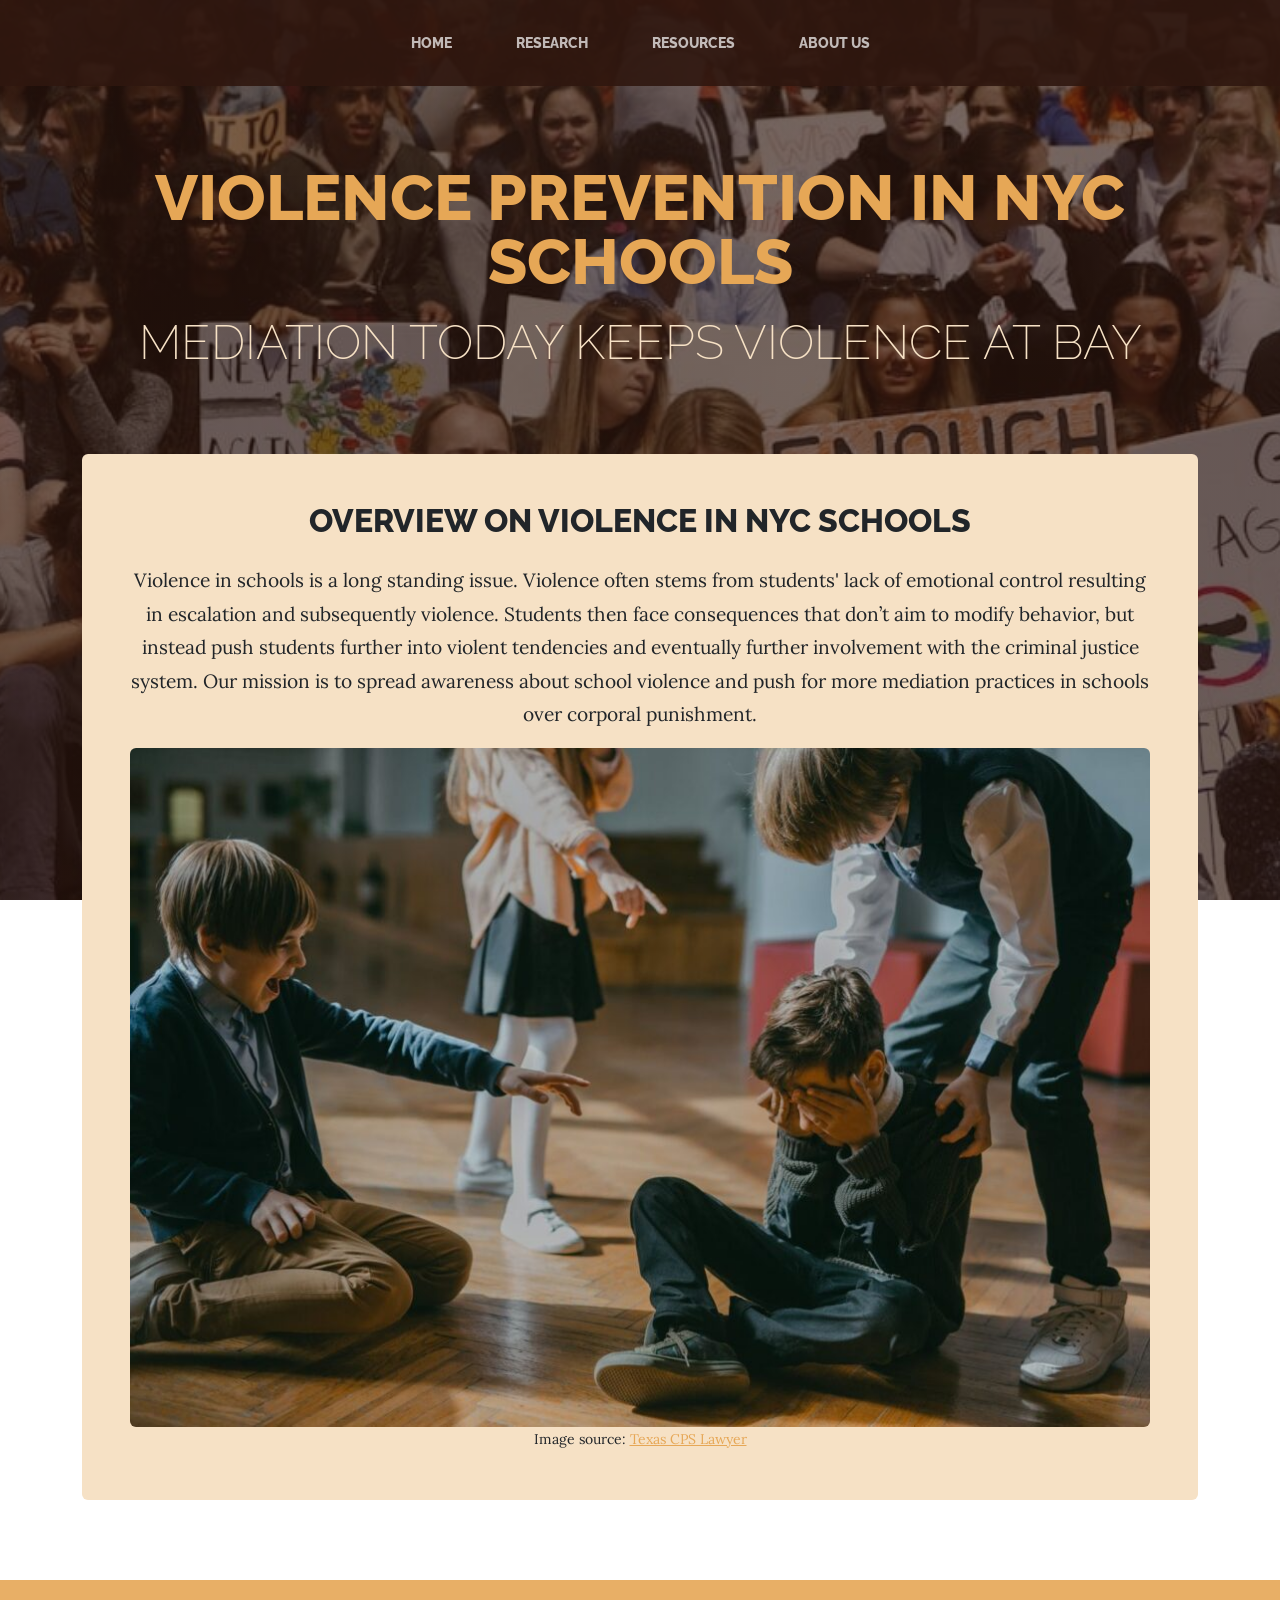
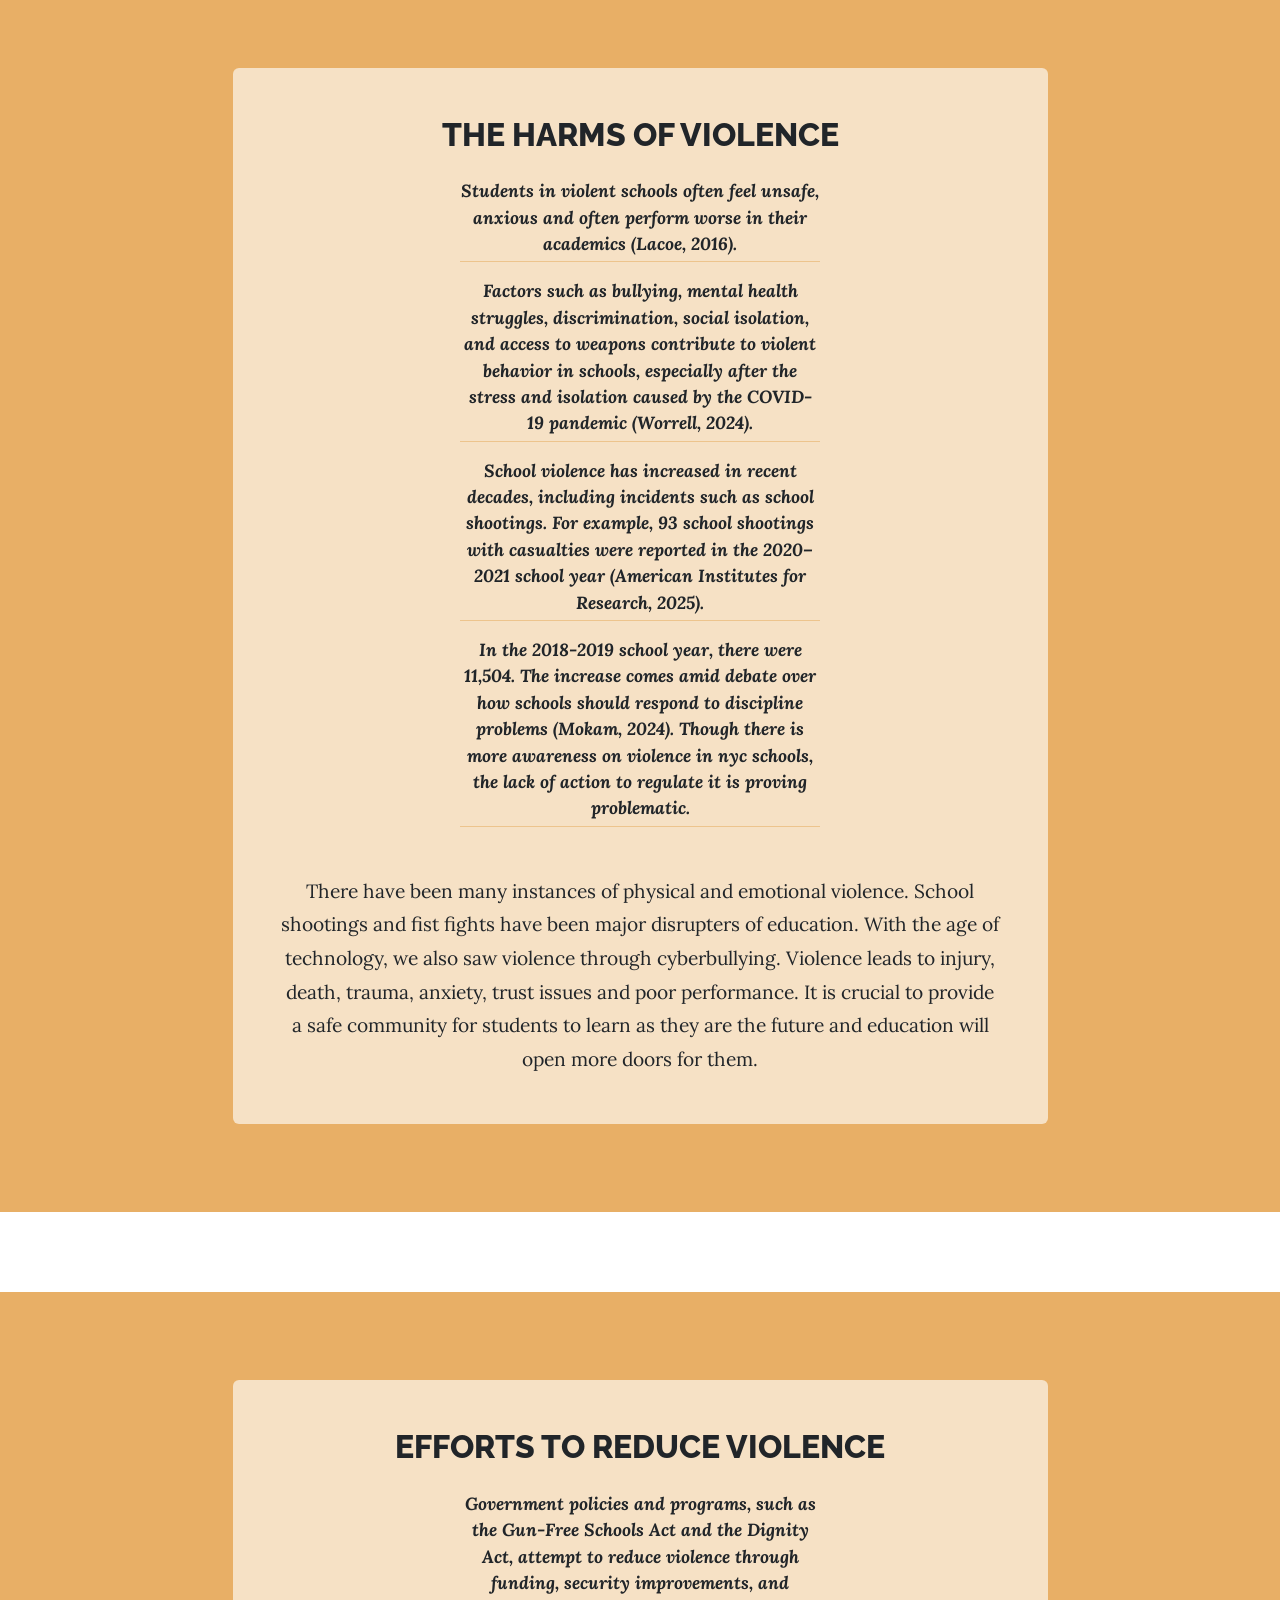
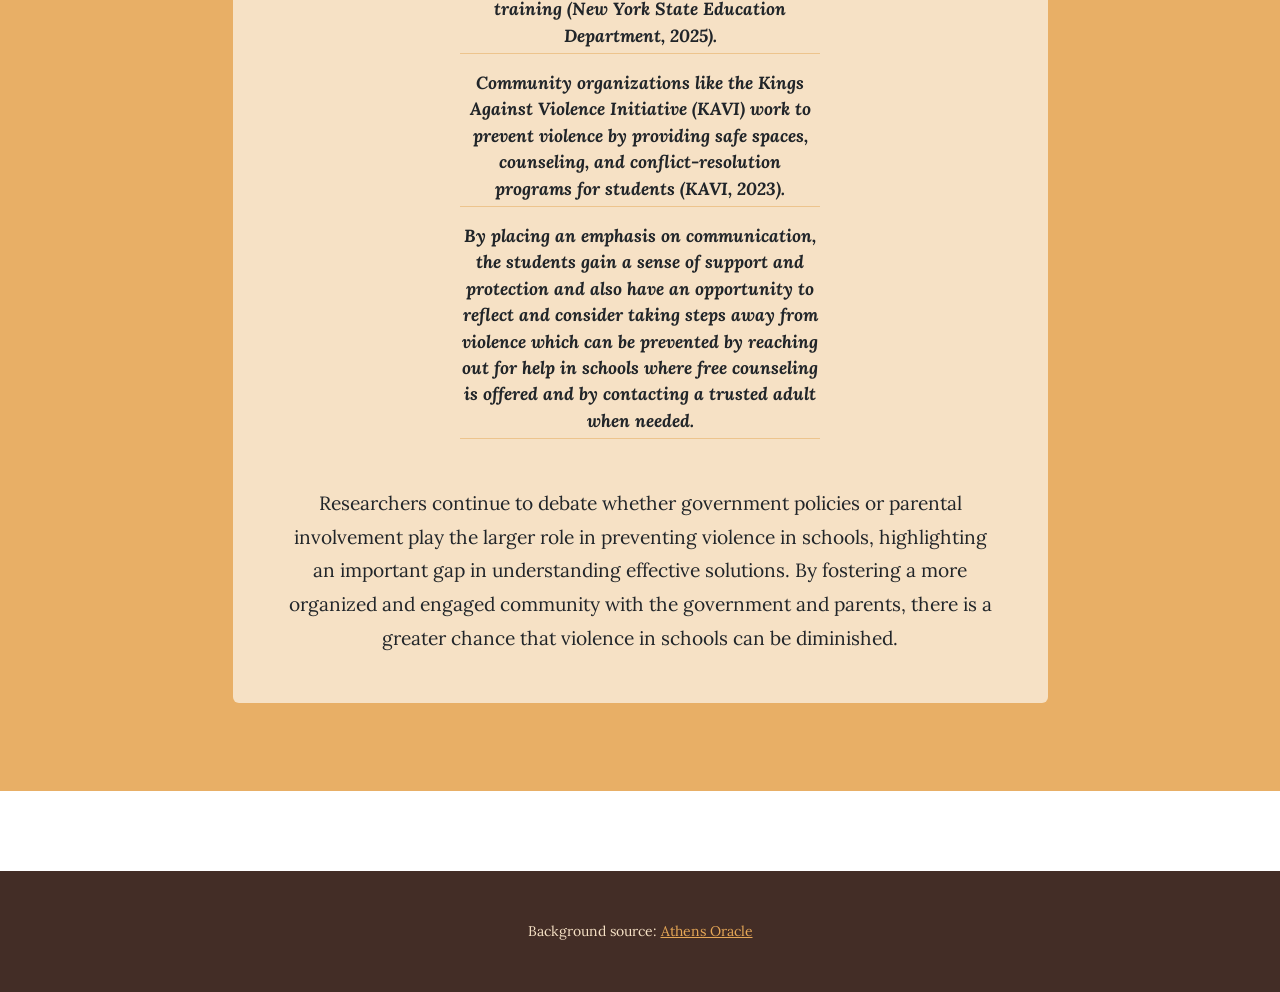
<file: index.html>
<!DOCTYPE html>
<html lang="en">
    <head>
        <meta charset="utf-8" />
        <meta name="viewport" content="width=device-width, initial-scale=1, shrink-to-fit=no" />
        <meta name="description" content="" />
        <meta name="author" content="" />
        <title>Fight Against Violence in NYC Schools</title>
        <link rel="icon" type="image/x-icon" href="assets/favicon.ico" />
        <!-- Google fonts-->
        <link href="https://fonts.googleapis.com/css?family=Raleway:100,100i,200,200i,300,300i,400,400i,500,500i,600,600i,700,700i,800,800i,900,900i" rel="stylesheet" />
        <link href="https://fonts.googleapis.com/css?family=Lora:400,400i,700,700i" rel="stylesheet" />
        <!-- Core theme CSS (includes Bootstrap)-->
        <link href="css/styles.css" rel="stylesheet" />
    </head>
    <body>
        <nav class="navbar navbar-expand-lg navbar-dark py-lg-4" id="mainNav">
            <div class="container">
                <a class="navbar-brand text-uppercase fw-bold d-lg-none" href="index.html">School Violence</a>
                <button class="navbar-toggler" type="button" data-bs-toggle="collapse" data-bs-target="#navbarSupportedContent" aria-controls="navbarSupportedContent" aria-expanded="false" aria-label="Toggle navigation"><span class="navbar-toggler-icon"></span></button>
                <div class="collapse navbar-collapse" id="navbarSupportedContent">
                    <ul class="navbar-nav mx-auto">
                        <li class="nav-item px-lg-4"><a class="nav-link text-uppercase" href="index.html">Home</a></li>
                        <li class="nav-item px-lg-4"><a class="nav-link text-uppercase" href="research.html">Research</a></li>
                        <li class="nav-item px-lg-4"><a class="nav-link text-uppercase" href="resources.html">Resources</a></li>
                        <li class="nav-item px-lg-4"><a class="nav-link text-uppercase" href="about-us.html">About Us</a></li>
                    </ul>
                </div>
            </div>
        </nav>

        <h1 class="site-heading text-center text-faded d-lg-block">
            <span class="site-heading-upper text-primary mb-3">Violence Prevention in NYC Schools</span>
            <span class="site-heading-lower">Mediation Today Keeps Violence At Bay</span>
        </h1>

        <div class="container">
                <div class="intro">
                    <div class="left-0 text-center bg-faded p-5 rounded">
                        <h2 class="section-heading mb-4">
                            <span class="section-heading-upper">Overview on Violence in NYC Schools</span>
                        </h2>
                        <p class="mb-3">Violence in schools is a long standing issue. Violence often stems from students' lack of emotional control resulting in escalation and subsequently violence. Students then face consequences that don’t aim to modify behavior, but instead push students further into violent tendencies and eventually further involvement with the criminal justice system. Our mission is to spread awareness about school violence and push for more mediation practices in schools over corporal punishment.</p>
                        <img class="img-fluid rounded about-heading-img mb-3 mb-lg-0" src="assets/bullying.jpeg" alt="..." />
                        <p class="m-0 small">Image source: <a href="https://texascpslawyer.net/wp-content/uploads/2023/12/image-33-1024x682.jpeg">Texas CPS Lawyer</a></p>
                    </div>
                </div>
            </div>
            <!-- <section class="page-section about-heading">
            <div class="container">
                <img class="img-fluid rounded about-heading-img mb-3 mb-lg-0" src="assets/bullying.jpeg" alt="..." />
                </div>
                </section> -->

        <!-- <section class="page-section clearfix">
            <div class="container">
                <div class="intro">
                    <img class="intro-img img-fluid mb-3 mb-lg-0 rounded" src="assets/bullying.jpeg" alt="..." />
                    <div class="intro-text left-0 text-center bg-faded p-5 rounded">
                        <h2 class="section-heading mb-4">
                            <span class="section-heading-upper">Overview on Violence in NYC Schools</span> -->
                            <!-- <span class="section-heading-lower">Worth Drinking</span> -->
                        <!-- </h2>
                        <p class="mb-3">Violence in schools is a long standing issue. Violence often stems from students' lack of emotional control resulting in escalation and subsequently violence. Students then face consequences that don’t aim to modify behavior, but instead push students further into violent tendencies and eventually further involvement with the criminal justice system. Our mission is to spread awareness about school violence and push for more mediation practices in schools over corporal punishment.</p> -->
                        <!-- <div class="intro-button mx-auto"><a class="btn btn-primary btn-xl" href="#!">Visit Us Today!</a></div> -->
                    <!-- </div>
                </div>
            </div>
        </section> -->
        <section class="page-section cta">
            <div class="container">
                <div class="row">
                    <div class="col-xl-9 mx-auto">
                        <div class="cta-inner bg-faded text-center rounded">
                            <h2 class="section-heading mb-4">
                                <span class="section-heading-upper">The harms of violence</span>
                                <!-- <span class="section-heading-lower">To You</span> -->
                            </h2>
                            <ul class="list-unstyled list-hours mb-5 text-left mx-auto">
                                <li class="list-unstyled-item list-hours-item d-flex">Students in violent schools often feel unsafe, anxious and often perform worse in their academics (Lacoe, 2016).</li>
                                <li class="list-unstyled-item list-hours-item d-flex">Factors such as bullying, mental health struggles, discrimination, social isolation, and access to weapons contribute to violent behavior in schools, especially after the stress and isolation caused by the COVID-19 pandemic (Worrell, 2024).</li>
                                <li class="list-unstyled-item list-hours-item d-flex">School violence has increased in recent decades, including incidents such as school shootings. For example, 93 school shootings with casualties were reported in the 2020–2021 school year (American Institutes for Research, 2025).</li>
                                <li class="list-unstyled-item list-hours-item d-flex">In the 2018-2019 school year, there were 11,504. The increase comes amid debate over how schools should respond to discipline problems (Mokam, 2024). Though there is more awareness on violence in nyc schools, the lack of action to regulate it is proving problematic.</li>
                            </ul>
                            <p class="mb-0">There have been many instances of physical and emotional violence. School shootings and fist fights have been major disrupters of education. With the age of technology, we also saw violence through cyberbullying. Violence leads to injury, death, trauma, anxiety, trust issues and poor performance. It is crucial to provide a safe community for students to learn as they are the future and education will open more doors for them.</p>
                        </div>
                    </div>
                </div>
            </div>
        </section>

        <section class="page-section cta">
            <div class="container">
                <div class="row">
                    <div class="col-xl-9 mx-auto">
                        <div class="cta-inner bg-faded text-center rounded">
                            <h2 class="section-heading mb-4">
                                <span class="section-heading-upper">Efforts to Reduce Violence</span>
                                <!-- <span class="section-heading-lower">To You</span> -->
                            </h2>
                            <ul class="list-unstyled list-hours mb-5 text-left mx-auto">
                                <li class="list-unstyled-item list-hours-item d-flex">Government policies and programs, such as the Gun-Free Schools Act and the Dignity Act, attempt to reduce violence through funding, security improvements, and training (New York State Education Department, 2025).</li>
                                <li class="list-unstyled-item list-hours-item d-flex">Community organizations like the Kings Against Violence Initiative (KAVI) work to prevent violence by providing safe spaces, counseling, and conflict-resolution programs for students (KAVI, 2023).</li>
                                <li class="list-unstyled-item list-hours-item d-flex">By placing an emphasis on communication, the students gain a sense of support and protection and also have an opportunity to reflect and consider taking steps away from violence which can be prevented by reaching out for help in schools where free counseling is offered and by contacting a trusted adult when needed.</li>
                            </ul>
                            <p class="mb-0">Researchers continue to debate whether government policies or parental involvement play the larger role in preventing violence in schools, highlighting an important gap in understanding effective solutions. By fostering a more organized and engaged community with the government and parents, there is a greater chance that violence in schools can be diminished.</p>
                        </div>
                    </div>
                </div>
            </div>
        </section>

        <footer class="footer text-faded text-center py-5">
            <div class="container"><p class="m-0 small">Background source: <a href="https://athensoracle.com/wp-content/uploads/2025/10/4.jpg">Athens Oracle</a></p></div>
        </footer>
        <!-- Bootstrap core JS-->
        <script src="https://cdn.jsdelivr.net/npm/bootstrap@5.2.3/dist/js/bootstrap.bundle.min.js"></script>
        <!-- Core theme JS-->
        <script src="js/scripts.js"></script>
    </body>
</html>
</file>
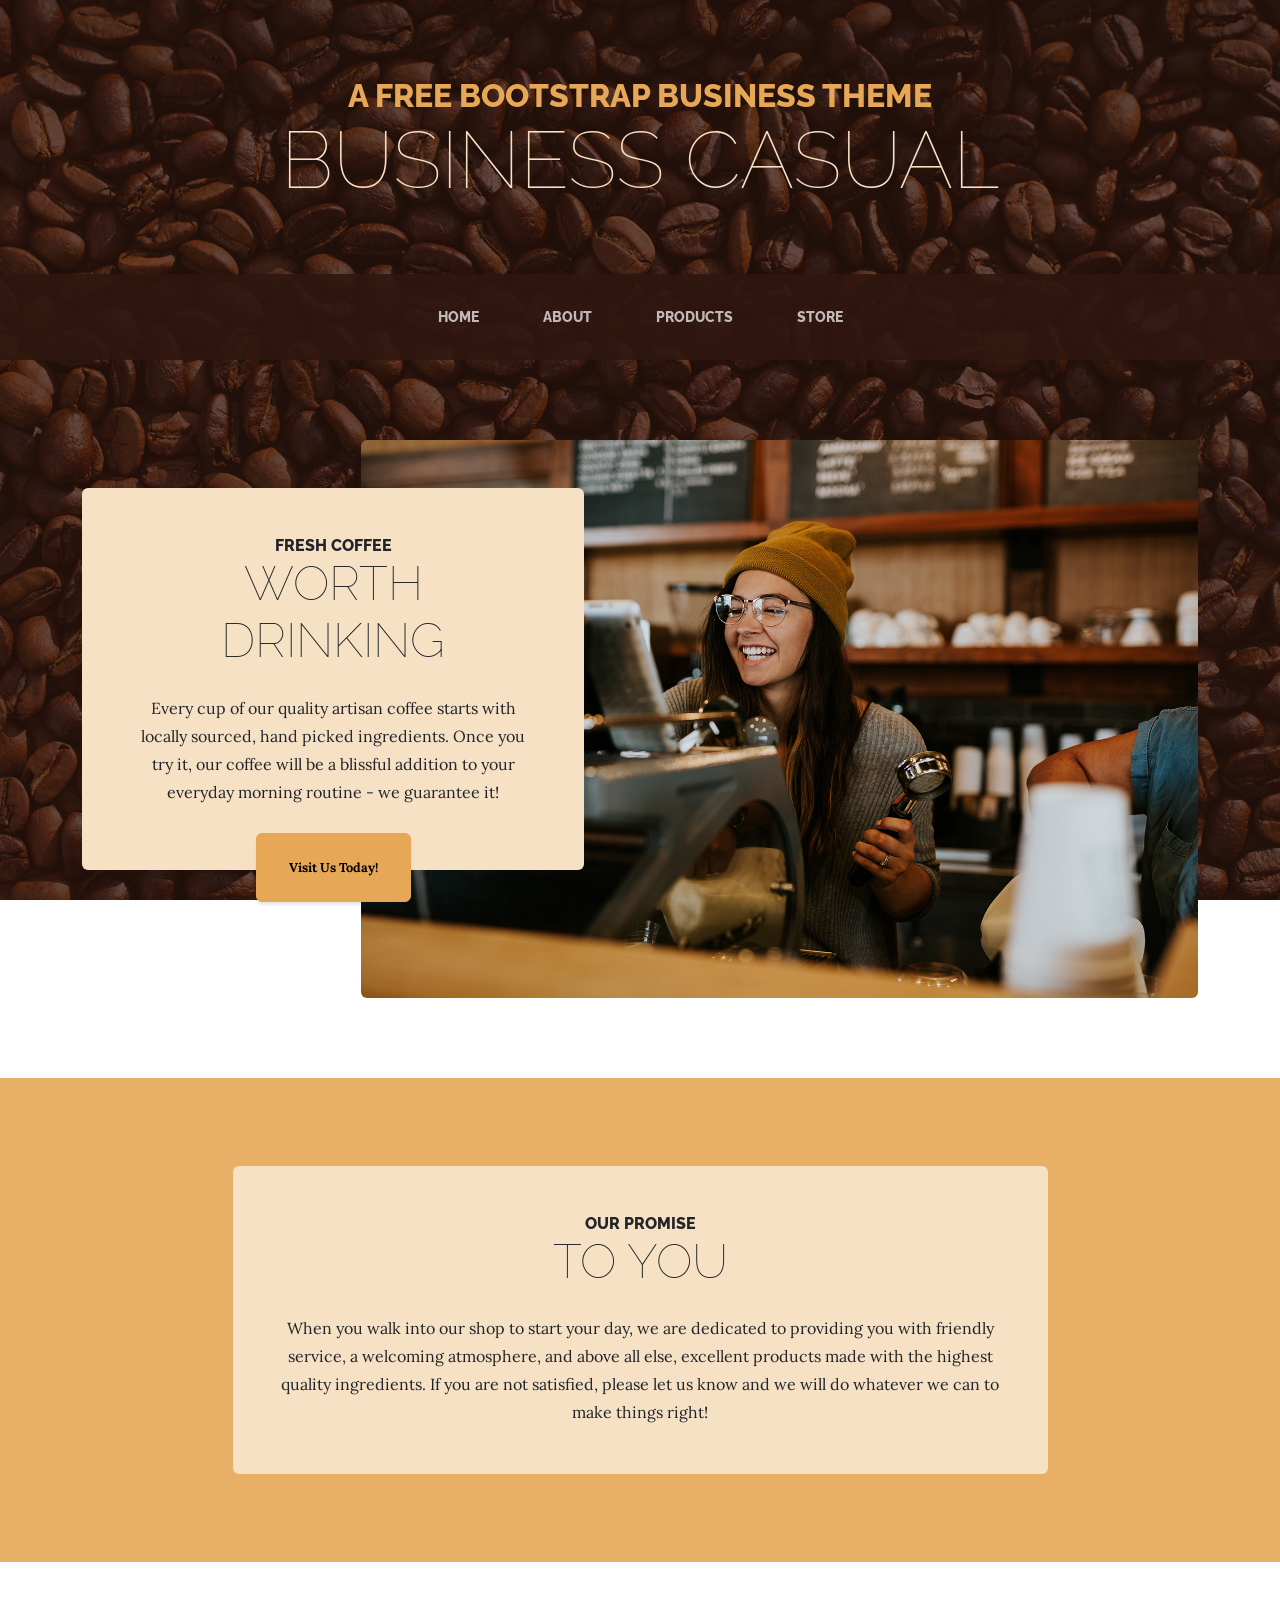
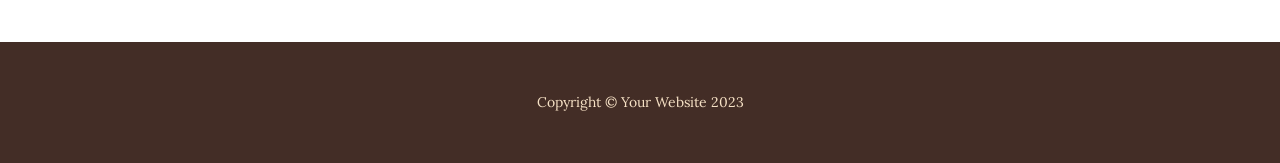
<file: startbootstrap-business-casual-gh-pages/index.html>
<!DOCTYPE html>
<html lang="en">
    <head>
        <meta charset="utf-8" />
        <meta name="viewport" content="width=device-width, initial-scale=1, shrink-to-fit=no" />
        <meta name="description" content="" />
        <meta name="author" content="" />
        <title>Business Casual - Start Bootstrap Theme</title>
        <link rel="icon" type="image/x-icon" href="assets/favicon.ico" />
        <!-- Google fonts-->
        <link href="https://fonts.googleapis.com/css?family=Raleway:100,100i,200,200i,300,300i,400,400i,500,500i,600,600i,700,700i,800,800i,900,900i" rel="stylesheet" />
        <link href="https://fonts.googleapis.com/css?family=Lora:400,400i,700,700i" rel="stylesheet" />
        <!-- Core theme CSS (includes Bootstrap)-->
        <link href="css/styles.css" rel="stylesheet" />
    </head>
    <body>
        <header>
            <h1 class="site-heading text-center text-faded d-none d-lg-block">
                <span class="site-heading-upper text-primary mb-3">A Free Bootstrap Business Theme</span>
                <span class="site-heading-lower">Business Casual</span>
            </h1>
        </header>
        <!-- Navigation-->
        <nav class="navbar navbar-expand-lg navbar-dark py-lg-4" id="mainNav">
            <div class="container">
                <a class="navbar-brand text-uppercase fw-bold d-lg-none" href="index.html">Start Bootstrap</a>
                <button class="navbar-toggler" type="button" data-bs-toggle="collapse" data-bs-target="#navbarSupportedContent" aria-controls="navbarSupportedContent" aria-expanded="false" aria-label="Toggle navigation"><span class="navbar-toggler-icon"></span></button>
                <div class="collapse navbar-collapse" id="navbarSupportedContent">
                    <ul class="navbar-nav mx-auto">
                        <li class="nav-item px-lg-4"><a class="nav-link text-uppercase" href="index.html">Home</a></li>
                        <li class="nav-item px-lg-4"><a class="nav-link text-uppercase" href="about.html">About</a></li>
                        <li class="nav-item px-lg-4"><a class="nav-link text-uppercase" href="products.html">Products</a></li>
                        <li class="nav-item px-lg-4"><a class="nav-link text-uppercase" href="store.html">Store</a></li>
                    </ul>
                </div>
            </div>
        </nav>
        <section class="page-section clearfix">
            <div class="container">
                <div class="intro">
                    <img class="intro-img img-fluid mb-3 mb-lg-0 rounded" src="assets/img/intro.jpg" alt="..." />
                    <div class="intro-text left-0 text-center bg-faded p-5 rounded">
                        <h2 class="section-heading mb-4">
                            <span class="section-heading-upper">Fresh Coffee</span>
                            <span class="section-heading-lower">Worth Drinking</span>
                        </h2>
                        <p class="mb-3">Every cup of our quality artisan coffee starts with locally sourced, hand picked ingredients. Once you try it, our coffee will be a blissful addition to your everyday morning routine - we guarantee it!</p>
                        <div class="intro-button mx-auto"><a class="btn btn-primary btn-xl" href="#!">Visit Us Today!</a></div>
                    </div>
                </div>
            </div>
        </section>
        <section class="page-section cta">
            <div class="container">
                <div class="row">
                    <div class="col-xl-9 mx-auto">
                        <div class="cta-inner bg-faded text-center rounded">
                            <h2 class="section-heading mb-4">
                                <span class="section-heading-upper">Our Promise</span>
                                <span class="section-heading-lower">To You</span>
                            </h2>
                            <p class="mb-0">When you walk into our shop to start your day, we are dedicated to providing you with friendly service, a welcoming atmosphere, and above all else, excellent products made with the highest quality ingredients. If you are not satisfied, please let us know and we will do whatever we can to make things right!</p>
                        </div>
                    </div>
                </div>
            </div>
        </section>
        <footer class="footer text-faded text-center py-5">
            <div class="container"><p class="m-0 small">Copyright &copy; Your Website 2023</p></div>
        </footer>
        <!-- Bootstrap core JS-->
        <script src="https://cdn.jsdelivr.net/npm/bootstrap@5.2.3/dist/js/bootstrap.bundle.min.js"></script>
        <!-- Core theme JS-->
        <script src="js/scripts.js"></script>
    </body>
</html>
</file>
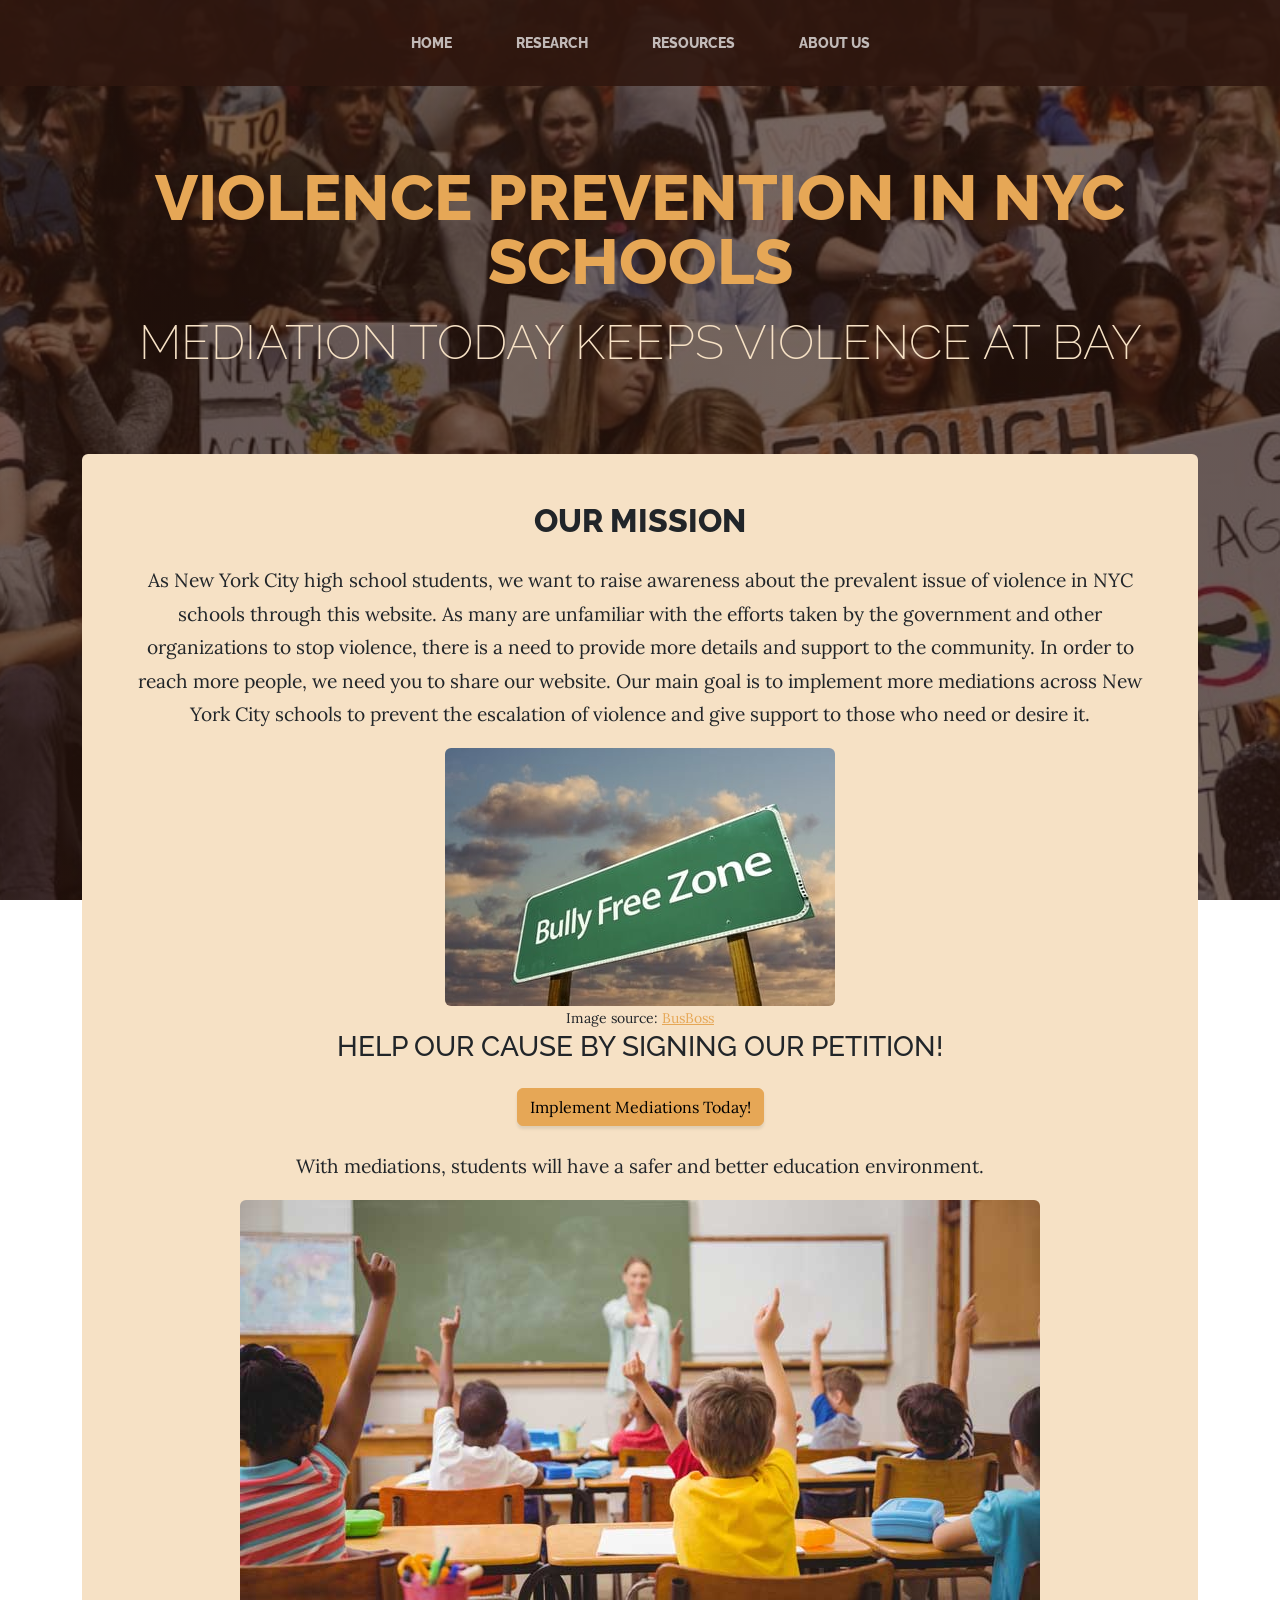
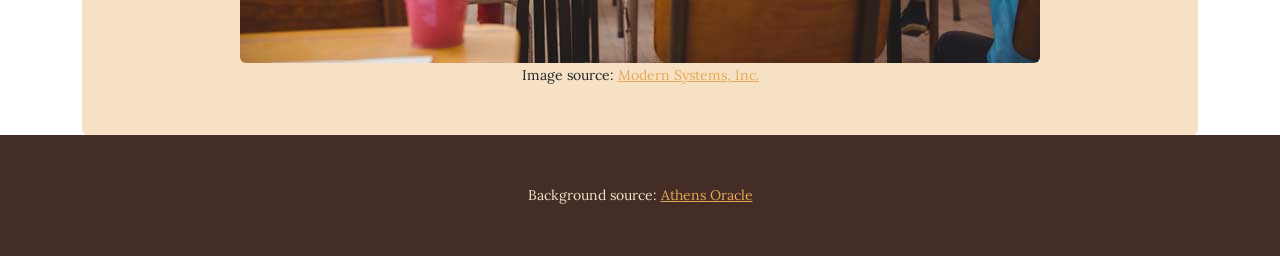
<file: about-us.html>
<!DOCTYPE html>
<html lang="en">
    <head>
        <meta charset="utf-8" />
        <meta name="viewport" content="width=device-width, initial-scale=1, shrink-to-fit=no" />
        <meta name="description" content="" />
        <meta name="author" content="" />
        <title>Fight Against Violence in NYC Schools</title>
        <link rel="icon" type="image/x-icon" href="assets/favicon.ico" />
        <!-- Google fonts-->
        <link href="https://fonts.googleapis.com/css?family=Raleway:100,100i,200,200i,300,300i,400,400i,500,500i,600,600i,700,700i,800,800i,900,900i" rel="stylesheet" />
        <link href="https://fonts.googleapis.com/css?family=Lora:400,400i,700,700i" rel="stylesheet" />
        <!-- Core theme CSS (includes Bootstrap)-->
        <link href="css/styles.css" rel="stylesheet" />
    </head>
    <body>
        <nav class="navbar navbar-expand-lg navbar-dark py-lg-4" id="mainNav">
            <div class="container">
                <a class="navbar-brand text-uppercase fw-bold d-lg-none" href="index.html">School Violence</a>
                <button class="navbar-toggler" type="button" data-bs-toggle="collapse" data-bs-target="#navbarSupportedContent" aria-controls="navbarSupportedContent" aria-expanded="false" aria-label="Toggle navigation"><span class="navbar-toggler-icon"></span></button>
                <div class="collapse navbar-collapse" id="navbarSupportedContent">
                    <ul class="navbar-nav mx-auto">
                        <li class="nav-item px-lg-4"><a class="nav-link text-uppercase" href="index.html">Home</a></li>
                        <li class="nav-item px-lg-4"><a class="nav-link text-uppercase" href="research.html">Research</a></li>
                        <li class="nav-item px-lg-4"><a class="nav-link text-uppercase" href="resources.html">Resources</a></li>
                        <li class="nav-item px-lg-4"><a class="nav-link text-uppercase" href="about-us.html">About Us</a></li>
                    </ul>
                </div>
            </div>
        </nav>

        <h1 class="site-heading text-center text-faded d-lg-block">
            <span class="site-heading-upper text-primary mb-3">Violence Prevention in NYC Schools</span>
            <span class="site-heading-lower">Mediation Today Keeps Violence At Bay</span>
        </h1>

        <div class="container">
                <div class="intro">
                    <div class="left-0 text-center bg-faded p-5 rounded">
                        <h2 class="section-heading mb-4">
                            <span class="section-heading-upper">Our Mission</span>
                        </h2>
                        <p class="mb-3">As New York City high school students, we want to raise awareness about the prevalent issue of violence in NYC schools through this website. As many are unfamiliar with the efforts taken by the government and other organizations to stop violence, there is a need to provide more details and support to the community. In order to reach more people, we need you to share our website. Our main goal is to implement more mediations across New York City schools to prevent the escalation of violence and give support to those who need or desire it.</p>
                        <img class="img-fluid rounded about-heading-img mb-3 mb-lg-0" src="assets/student-management2.jpg" alt="..." /><br>
                        <p class="m-0 small">Image source: <a href="https://www.busboss.com/hs-fs/file-583174116-jpg/images/student-management2.jpg?width=390&height=258&name=student-management2.jpg">BusBoss</a></p>

                        <h3 class="section-heading mb-4">Help our cause by signing our petition!</h3>
                        <a class="btn btn-primary" href="https://c.org/gbxhjZmVtw" role="button">Implement Mediations Today!</a><br>
                        <br>
                        <p>With mediations, students will have a safer and better education environment.</p>
                        <img class="img-fluid rounded about-heading-img mb-3 mb-lg-0" src="assets/safe-place.jpg" alt="..." />
                        <p class="m-0 small">Image source: <a href="https://www.modernsystemsinc.com/wp-content/uploads/2023/09/AI-Video-Surveillance-for-Kentucky-Schools.jpg">Modern Systems, Inc.</a></p>
                    </div>
                </div>
            </div>


        <!-- <section class="page-section cta">
            <div class="container">
                <div class="row">
                    <div class="col-xl-9 mx-auto">
                        <div class="cta-inner bg-faded text-center rounded">
                            <h2 class="section-heading mb-5">
                                <span class="section-heading-upper">Come On In</span>
                                <span class="section-heading-lower">We're Open</span>
                            </h2>
                            <ul class="list-unstyled list-hours mb-5 text-left mx-auto">
                                <li class="list-unstyled-item list-hours-item d-flex">
                                    Sunday
                                    <span class="ms-auto">Closed</span>
                                </li>
                                <li class="list-unstyled-item list-hours-item d-flex">
                                    Monday
                                    <span class="ms-auto">7:00 AM to 8:00 PM</span>
                                </li>
                                <li class="list-unstyled-item list-hours-item d-flex">
                                    Tuesday
                                    <span class="ms-auto">7:00 AM to 8:00 PM</span>
                                </li>
                                <li class="list-unstyled-item list-hours-item d-flex">
                                    Wednesday
                                    <span class="ms-auto">7:00 AM to 8:00 PM</span>
                                </li>
                                <li class="list-unstyled-item list-hours-item d-flex">
                                    Thursday
                                    <span class="ms-auto">7:00 AM to 8:00 PM</span>
                                </li>
                                <li class="list-unstyled-item list-hours-item d-flex">
                                    Friday
                                    <span class="ms-auto">7:00 AM to 8:00 PM</span>
                                </li>
                                <li class="list-unstyled-item list-hours-item d-flex">
                                    Saturday
                                    <span class="ms-auto">9:00 AM to 5:00 PM</span>
                                </li>
                            </ul>
                            <p class="address mb-5">
                                <em>
                                    <strong>1116 Orchard Street</strong>
                                    <br />
                                    Golden Valley, Minnesota
                                </em>
                            </p>
                            <p class="mb-0">
                                <small><em>Call Anytime</em></small>
                                <br />
                                (317) 585-8468
                            </p>
                        </div>
                    </div>
                </div>
            </div>
        </section> -->
        <!-- <section class="page-section about-heading">
            <div class="container">
                <img class="img-fluid rounded about-heading-img mb-3 mb-lg-0" src="assets/img/about.jpg" alt="..." />
                <div class="about-heading-content">
                    <div class="row">
                        <div class="col-xl-9 col-lg-10 mx-auto">
                            <div class="bg-faded rounded p-5">
                                <h2 class="section-heading mb-4">
                                    <span class="section-heading-upper">Strong Coffee, Strong Roots</span>
                                    <span class="section-heading-lower">About Our Cafe</span>
                                </h2>
                                <p>Founded in 1987 by the Hernandez brothers, our establishment has been serving up rich coffee sourced from artisan farmers in various regions of South and Central America. We are dedicated to travelling the world, finding the best coffee, and bringing back to you here in our cafe.</p>
                                <p class="mb-0">
                                    We guarantee that you will fall in
                                    <em>lust</em>
                                    with our decadent blends the moment you walk inside until you finish your last sip. Join us for your daily routine, an outing with friends, or simply just to enjoy some alone time.
                                </p>
                            </div>
                        </div>
                    </div>
                </div>
            </div>
        </section> -->
        <footer class="footer text-faded text-center py-5">
            <div class="container"><p class="m-0 small">Background source: <a href="https://athensoracle.com/wp-content/uploads/2025/10/4.jpg">Athens Oracle</a></p></div>
        </footer>
        <!-- Bootstrap core JS-->
        <script src="https://cdn.jsdelivr.net/npm/bootstrap@5.2.3/dist/js/bootstrap.bundle.min.js"></script>
        <!-- Core theme JS-->
        <script src="js/scripts.js"></script>
    </body>
</html>
</file>
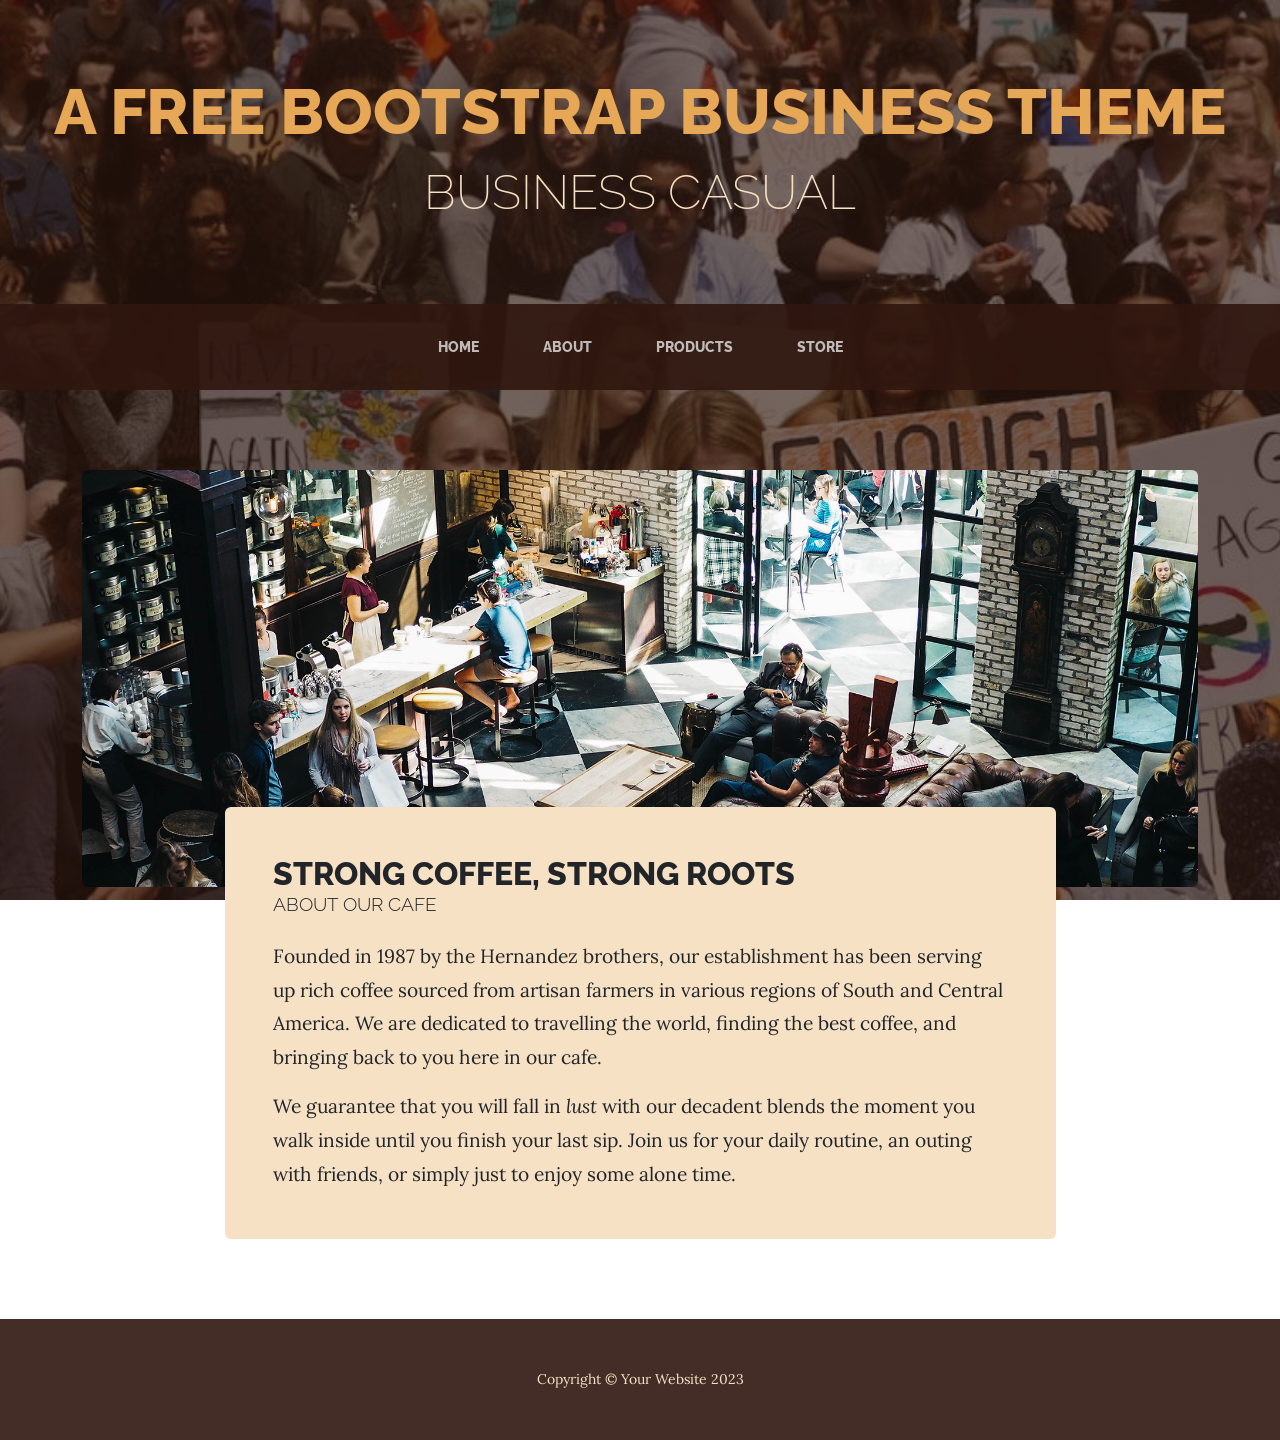
<file: about.html>
<!DOCTYPE html>
<html lang="en">
    <head>
        <meta charset="utf-8" />
        <meta name="viewport" content="width=device-width, initial-scale=1, shrink-to-fit=no" />
        <meta name="description" content="" />
        <meta name="author" content="" />
        <title>Business Casual - Start Bootstrap Theme</title>
        <link rel="icon" type="image/x-icon" href="assets/favicon.ico" />
        <!-- Google fonts-->
        <link href="https://fonts.googleapis.com/css?family=Raleway:100,100i,200,200i,300,300i,400,400i,500,500i,600,600i,700,700i,800,800i,900,900i" rel="stylesheet" />
        <link href="https://fonts.googleapis.com/css?family=Lora:400,400i,700,700i" rel="stylesheet" />
        <!-- Core theme CSS (includes Bootstrap)-->
        <link href="css/styles.css" rel="stylesheet" />
    </head>
    <body>
        <header>
            <h1 class="site-heading text-center text-faded d-none d-lg-block">
                <span class="site-heading-upper text-primary mb-3">A Free Bootstrap Business Theme</span>
                <span class="site-heading-lower">Business Casual</span>
            </h1>
        </header>
        <!-- Navigation-->
        <nav class="navbar navbar-expand-lg navbar-dark py-lg-4" id="mainNav">
            <div class="container">
                <a class="navbar-brand text-uppercase fw-bold d-lg-none" href="index.html">Start Bootstrap</a>
                <button class="navbar-toggler" type="button" data-bs-toggle="collapse" data-bs-target="#navbarSupportedContent" aria-controls="navbarSupportedContent" aria-expanded="false" aria-label="Toggle navigation"><span class="navbar-toggler-icon"></span></button>
                <div class="collapse navbar-collapse" id="navbarSupportedContent">
                    <ul class="navbar-nav mx-auto">
                        <li class="nav-item px-lg-4"><a class="nav-link text-uppercase" href="index.html">Home</a></li>
                        <li class="nav-item px-lg-4"><a class="nav-link text-uppercase" href="about.html">About</a></li>
                        <li class="nav-item px-lg-4"><a class="nav-link text-uppercase" href="products.html">Products</a></li>
                        <li class="nav-item px-lg-4"><a class="nav-link text-uppercase" href="store.html">Store</a></li>
                    </ul>
                </div>
            </div>
        </nav>
        <section class="page-section about-heading">
            <div class="container">
                <img class="img-fluid rounded about-heading-img mb-3 mb-lg-0" src="assets/img/about.jpg" alt="..." />
                <div class="about-heading-content">
                    <div class="row">
                        <div class="col-xl-9 col-lg-10 mx-auto">
                            <div class="bg-faded rounded p-5">
                                <h2 class="section-heading mb-4">
                                    <span class="section-heading-upper">Strong Coffee, Strong Roots</span>
                                    <span class="section-heading-lower">About Our Cafe</span>
                                </h2>
                                <p>Founded in 1987 by the Hernandez brothers, our establishment has been serving up rich coffee sourced from artisan farmers in various regions of South and Central America. We are dedicated to travelling the world, finding the best coffee, and bringing back to you here in our cafe.</p>
                                <p class="mb-0">
                                    We guarantee that you will fall in
                                    <em>lust</em>
                                    with our decadent blends the moment you walk inside until you finish your last sip. Join us for your daily routine, an outing with friends, or simply just to enjoy some alone time.
                                </p>
                            </div>
                        </div>
                    </div>
                </div>
            </div>
        </section>
        <footer class="footer text-faded text-center py-5">
            <div class="container"><p class="m-0 small">Copyright &copy; Your Website 2023</p></div>
        </footer>
        <!-- Bootstrap core JS-->
        <script src="https://cdn.jsdelivr.net/npm/bootstrap@5.2.3/dist/js/bootstrap.bundle.min.js"></script>
        <!-- Core theme JS-->
        <script src="js/scripts.js"></script>
    </body>
</html>
</file>
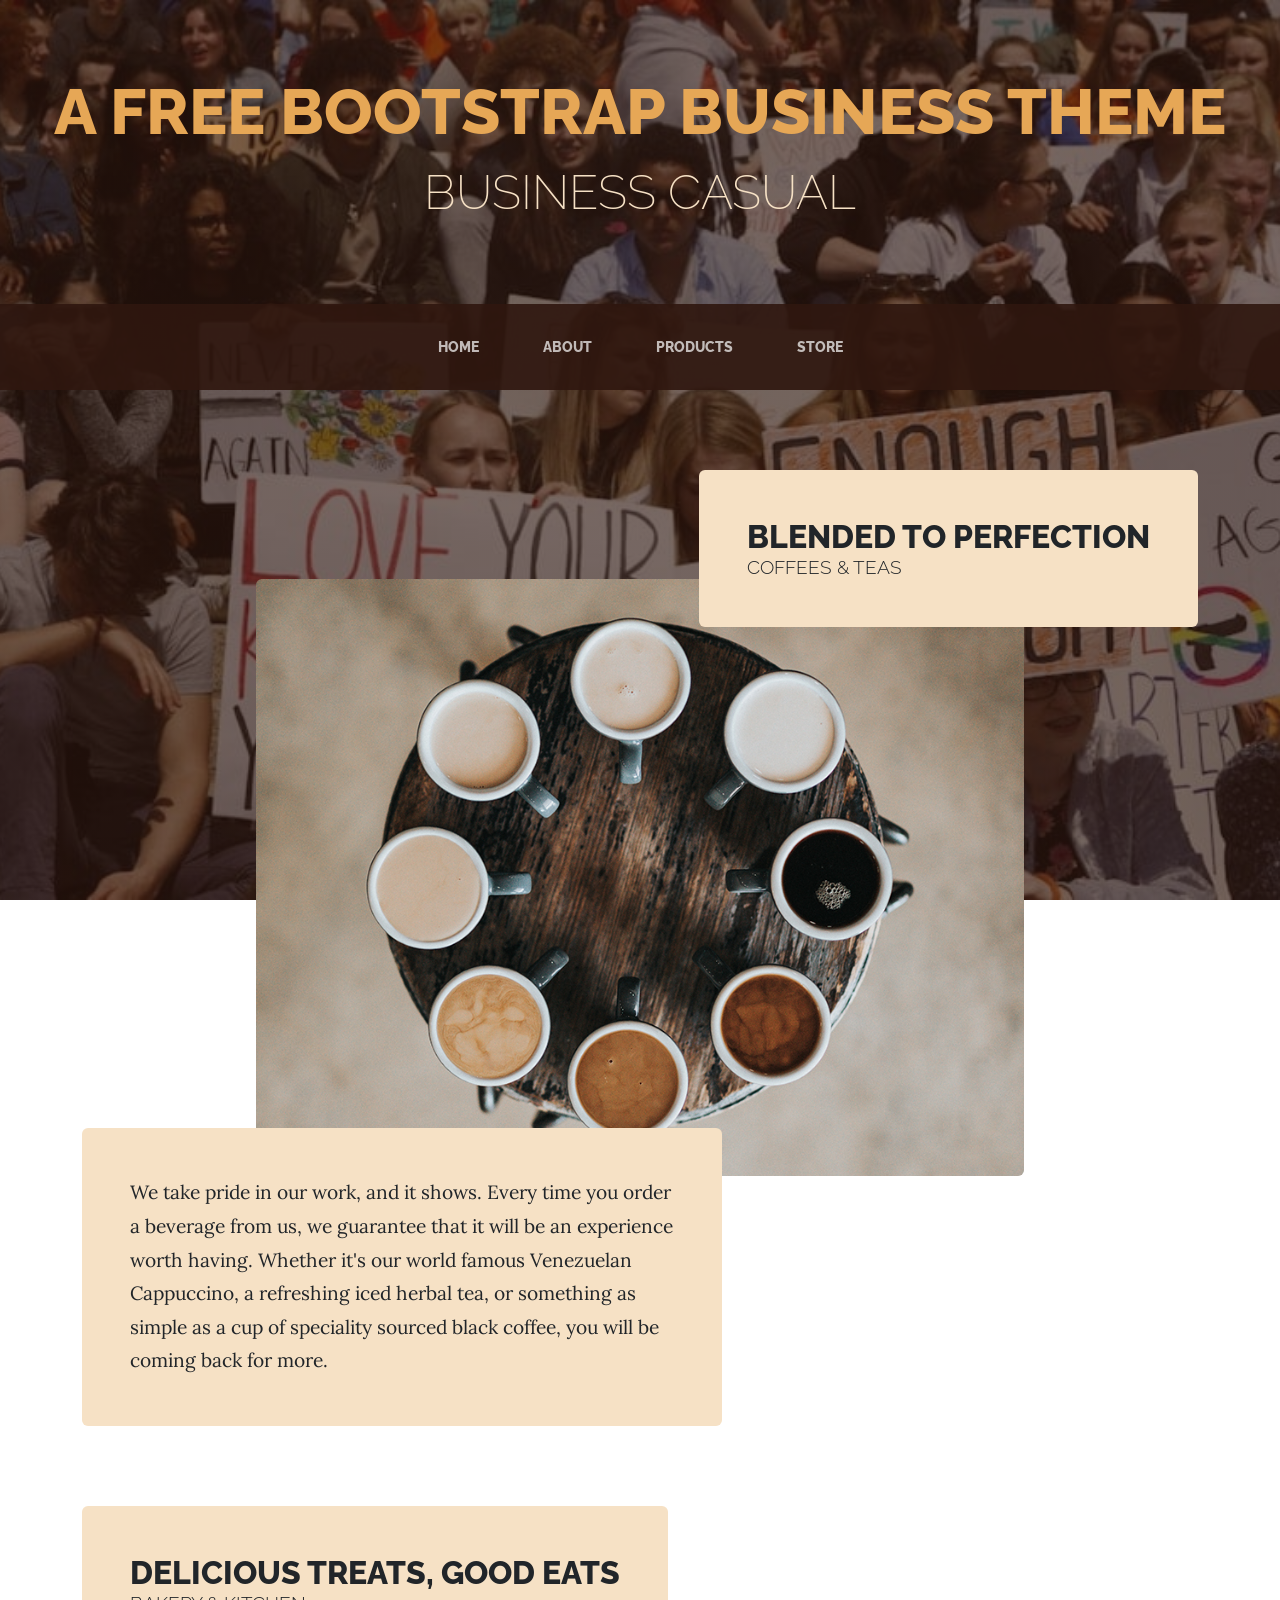
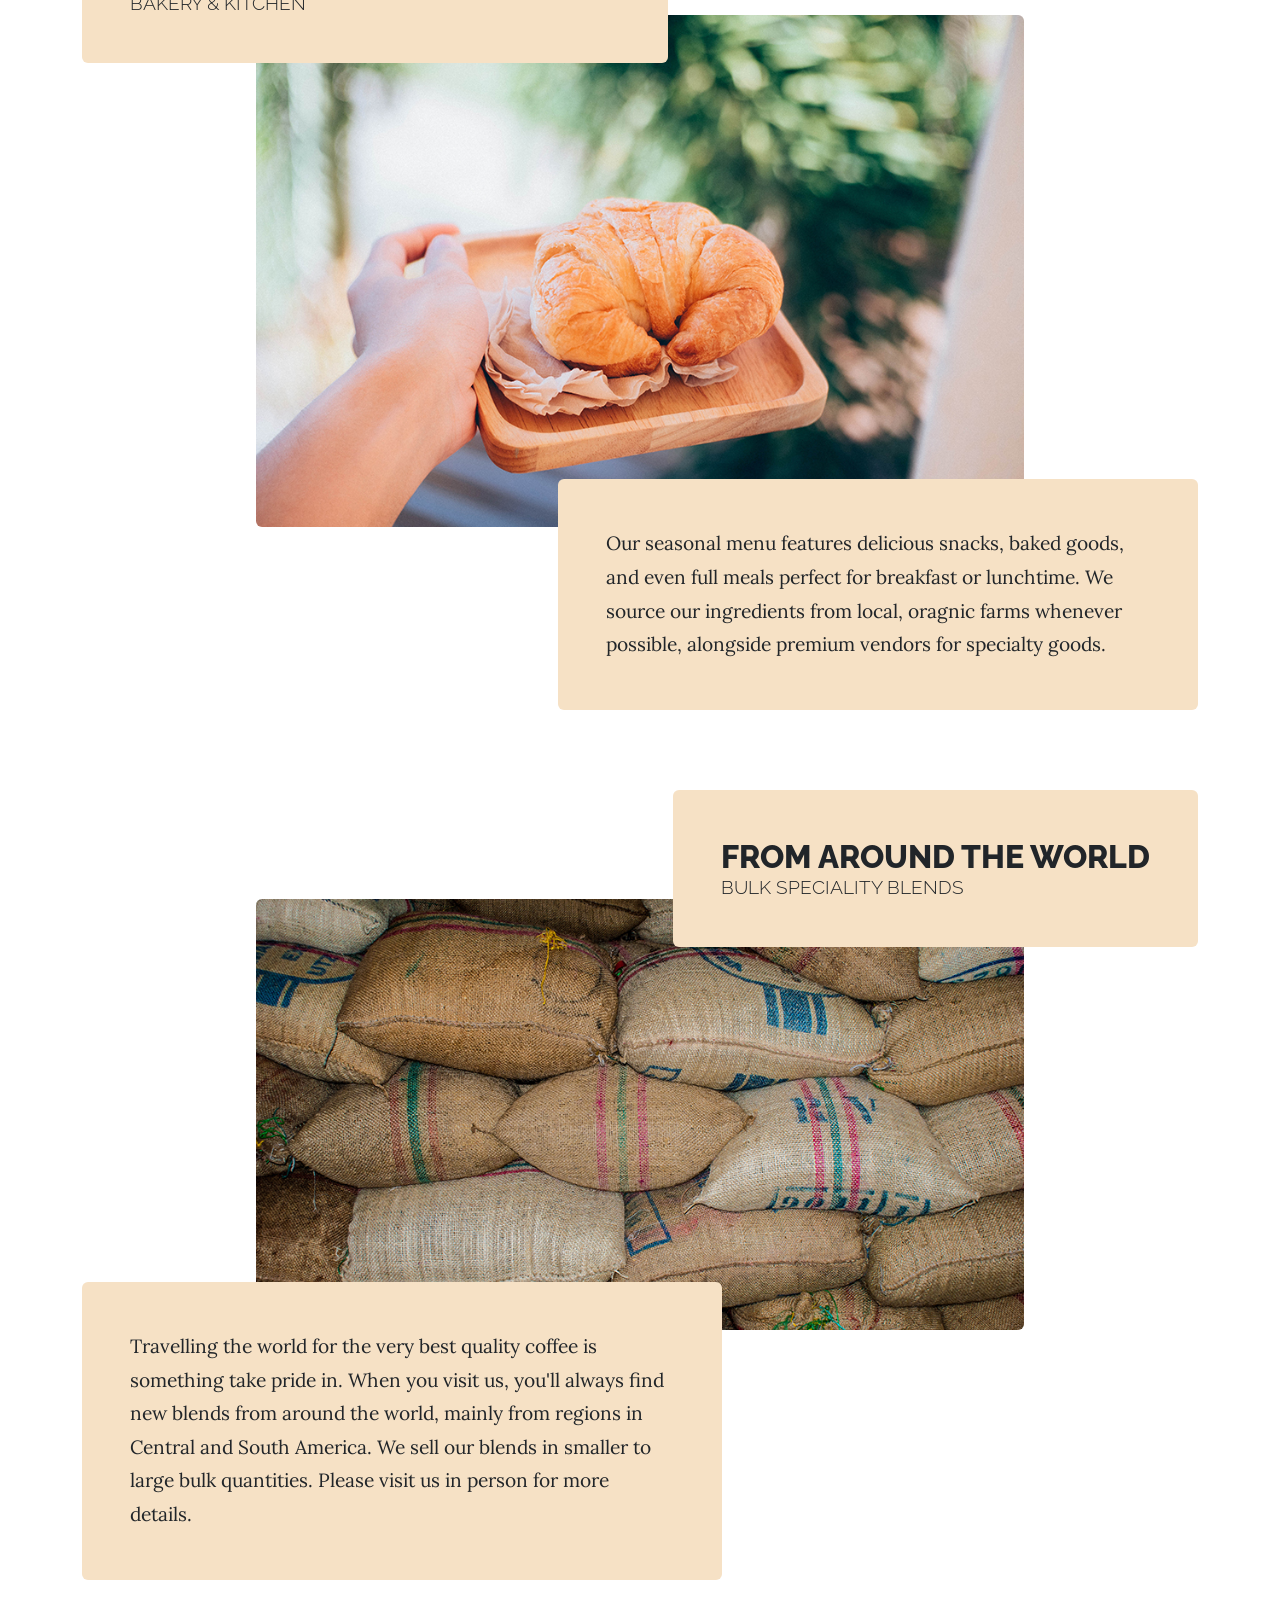
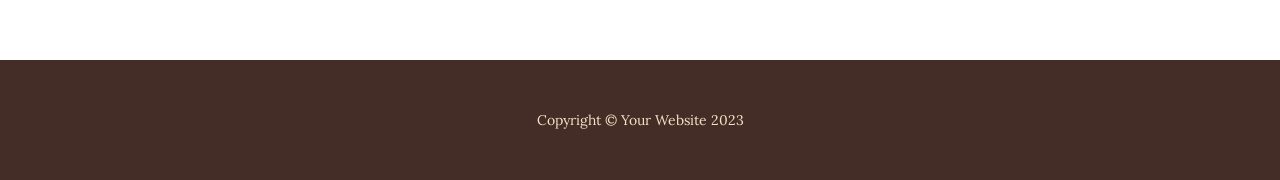
<file: products.html>
<!DOCTYPE html>
<html lang="en">
    <head>
        <meta charset="utf-8" />
        <meta name="viewport" content="width=device-width, initial-scale=1, shrink-to-fit=no" />
        <meta name="description" content="" />
        <meta name="author" content="" />
        <title>Business Casual - Start Bootstrap Theme</title>
        <link rel="icon" type="image/x-icon" href="assets/favicon.ico" />
        <!-- Google fonts-->
        <link href="https://fonts.googleapis.com/css?family=Raleway:100,100i,200,200i,300,300i,400,400i,500,500i,600,600i,700,700i,800,800i,900,900i" rel="stylesheet" />
        <link href="https://fonts.googleapis.com/css?family=Lora:400,400i,700,700i" rel="stylesheet" />
        <!-- Core theme CSS (includes Bootstrap)-->
        <link href="css/styles.css" rel="stylesheet" />
    </head>
    <body>
        <header>
            <h1 class="site-heading text-center text-faded d-none d-lg-block">
                <span class="site-heading-upper text-primary mb-3">A Free Bootstrap Business Theme</span>
                <span class="site-heading-lower">Business Casual</span>
            </h1>
        </header>
        <!-- Navigation-->
        <nav class="navbar navbar-expand-lg navbar-dark py-lg-4" id="mainNav">
            <div class="container">
                <a class="navbar-brand text-uppercase fw-bold d-lg-none" href="index.html">Start Bootstrap</a>
                <button class="navbar-toggler" type="button" data-bs-toggle="collapse" data-bs-target="#navbarSupportedContent" aria-controls="navbarSupportedContent" aria-expanded="false" aria-label="Toggle navigation"><span class="navbar-toggler-icon"></span></button>
                <div class="collapse navbar-collapse" id="navbarSupportedContent">
                    <ul class="navbar-nav mx-auto">
                        <li class="nav-item px-lg-4"><a class="nav-link text-uppercase" href="index.html">Home</a></li>
                        <li class="nav-item px-lg-4"><a class="nav-link text-uppercase" href="about.html">About</a></li>
                        <li class="nav-item px-lg-4"><a class="nav-link text-uppercase" href="products.html">Products</a></li>
                        <li class="nav-item px-lg-4"><a class="nav-link text-uppercase" href="store.html">Store</a></li>
                    </ul>
                </div>
            </div>
        </nav>
        <section class="page-section">
            <div class="container">
                <div class="product-item">
                    <div class="product-item-title d-flex">
                        <div class="bg-faded p-5 d-flex ms-auto rounded">
                            <h2 class="section-heading mb-0">
                                <span class="section-heading-upper">Blended to Perfection</span>
                                <span class="section-heading-lower">Coffees & Teas</span>
                            </h2>
                        </div>
                    </div>
                    <img class="product-item-img mx-auto d-flex rounded img-fluid mb-3 mb-lg-0" src="assets/img/products-01.jpg" alt="..." />
                    <div class="product-item-description d-flex me-auto">
                        <div class="bg-faded p-5 rounded"><p class="mb-0">We take pride in our work, and it shows. Every time you order a beverage from us, we guarantee that it will be an experience worth having. Whether it's our world famous Venezuelan Cappuccino, a refreshing iced herbal tea, or something as simple as a cup of speciality sourced black coffee, you will be coming back for more.</p></div>
                    </div>
                </div>
            </div>
        </section>
        <section class="page-section">
            <div class="container">
                <div class="product-item">
                    <div class="product-item-title d-flex">
                        <div class="bg-faded p-5 d-flex me-auto rounded">
                            <h2 class="section-heading mb-0">
                                <span class="section-heading-upper">Delicious Treats, Good Eats</span>
                                <span class="section-heading-lower">Bakery & Kitchen</span>
                            </h2>
                        </div>
                    </div>
                    <img class="product-item-img mx-auto d-flex rounded img-fluid mb-3 mb-lg-0" src="assets/img/products-02.jpg" alt="..." />
                    <div class="product-item-description d-flex ms-auto">
                        <div class="bg-faded p-5 rounded"><p class="mb-0">Our seasonal menu features delicious snacks, baked goods, and even full meals perfect for breakfast or lunchtime. We source our ingredients from local, oragnic farms whenever possible, alongside premium vendors for specialty goods.</p></div>
                    </div>
                </div>
            </div>
        </section>
        <section class="page-section">
            <div class="container">
                <div class="product-item">
                    <div class="product-item-title d-flex">
                        <div class="bg-faded p-5 d-flex ms-auto rounded">
                            <h2 class="section-heading mb-0">
                                <span class="section-heading-upper">From Around the World</span>
                                <span class="section-heading-lower">Bulk Speciality Blends</span>
                            </h2>
                        </div>
                    </div>
                    <img class="product-item-img mx-auto d-flex rounded img-fluid mb-3 mb-lg-0" src="assets/img/products-03.jpg" alt="..." />
                    <div class="product-item-description d-flex me-auto">
                        <div class="bg-faded p-5 rounded"><p class="mb-0">Travelling the world for the very best quality coffee is something take pride in. When you visit us, you'll always find new blends from around the world, mainly from regions in Central and South America. We sell our blends in smaller to large bulk quantities. Please visit us in person for more details.</p></div>
                    </div>
                </div>
            </div>
        </section>
        <footer class="footer text-faded text-center py-5">
            <div class="container"><p class="m-0 small">Copyright &copy; Your Website 2023</p></div>
        </footer>
        <!-- Bootstrap core JS-->
        <script src="https://cdn.jsdelivr.net/npm/bootstrap@5.2.3/dist/js/bootstrap.bundle.min.js"></script>
        <!-- Core theme JS-->
        <script src="js/scripts.js"></script>
    </body>
</html>
</file>
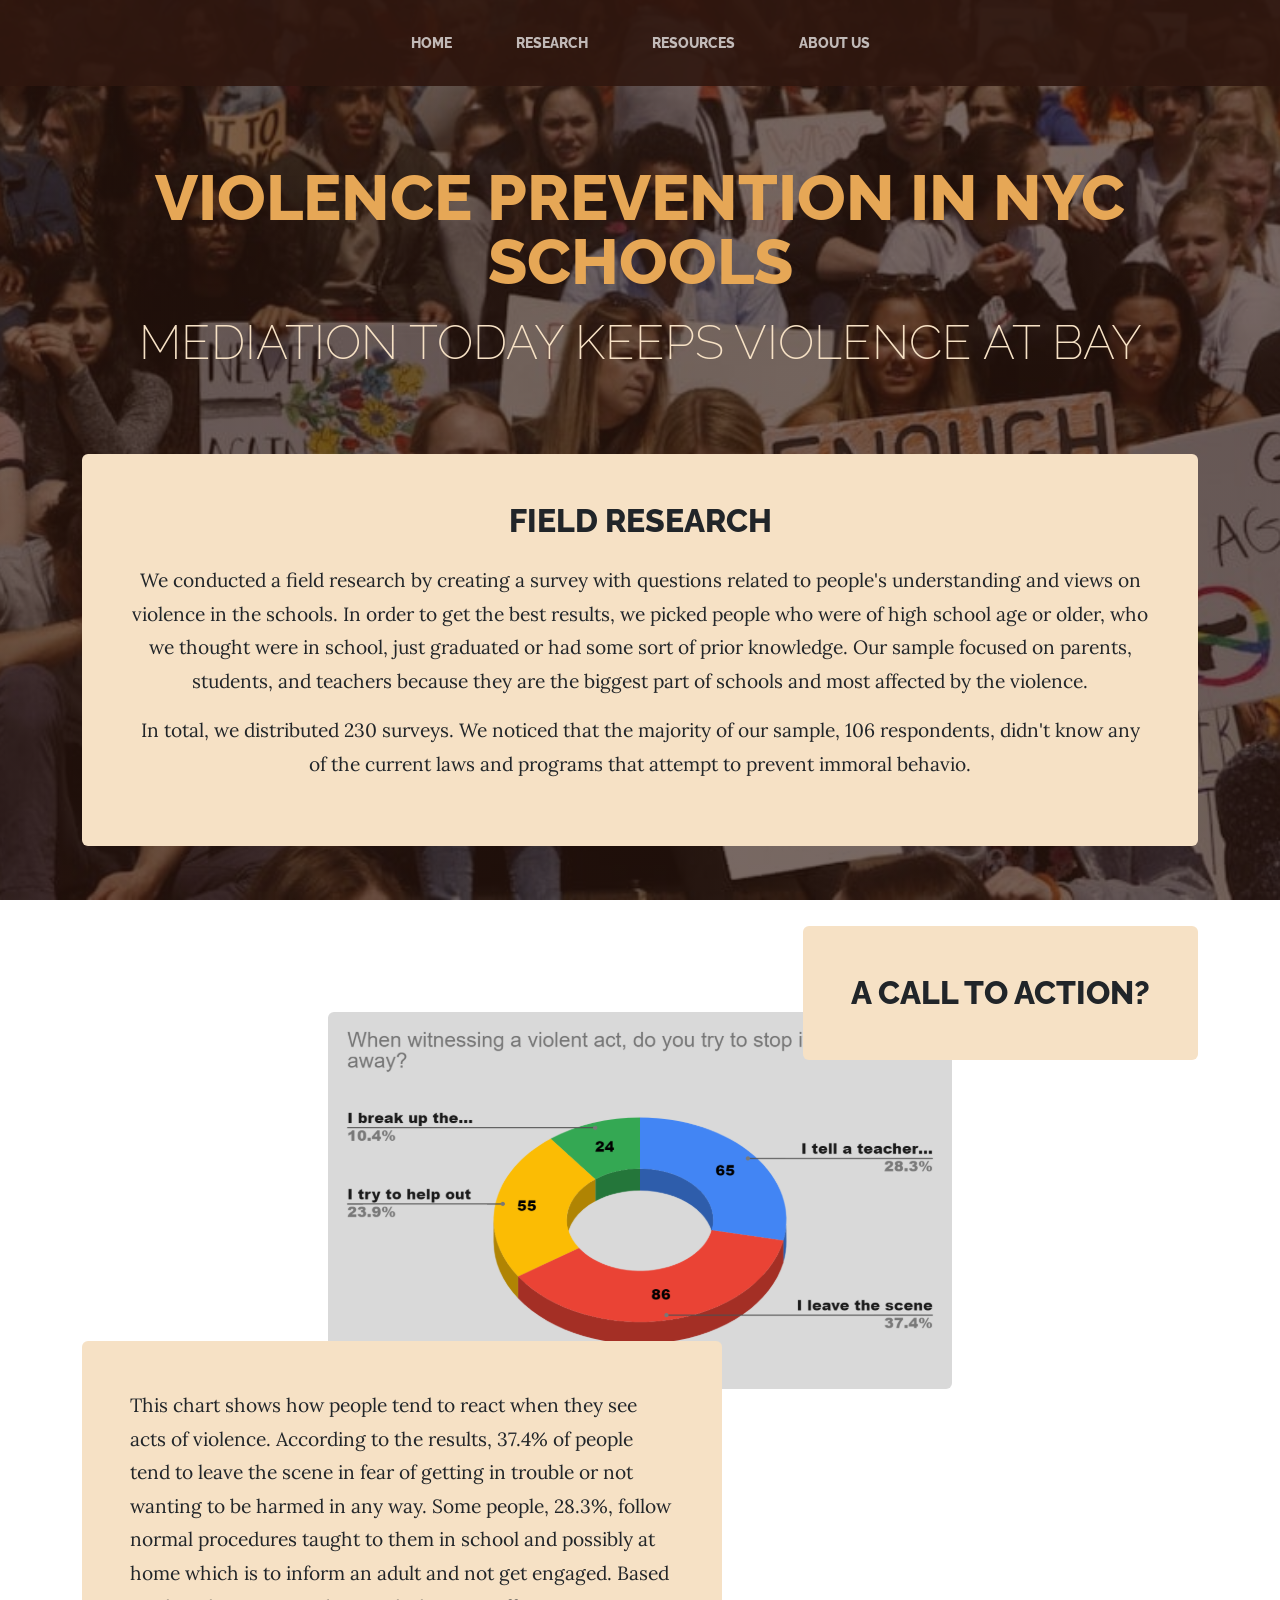
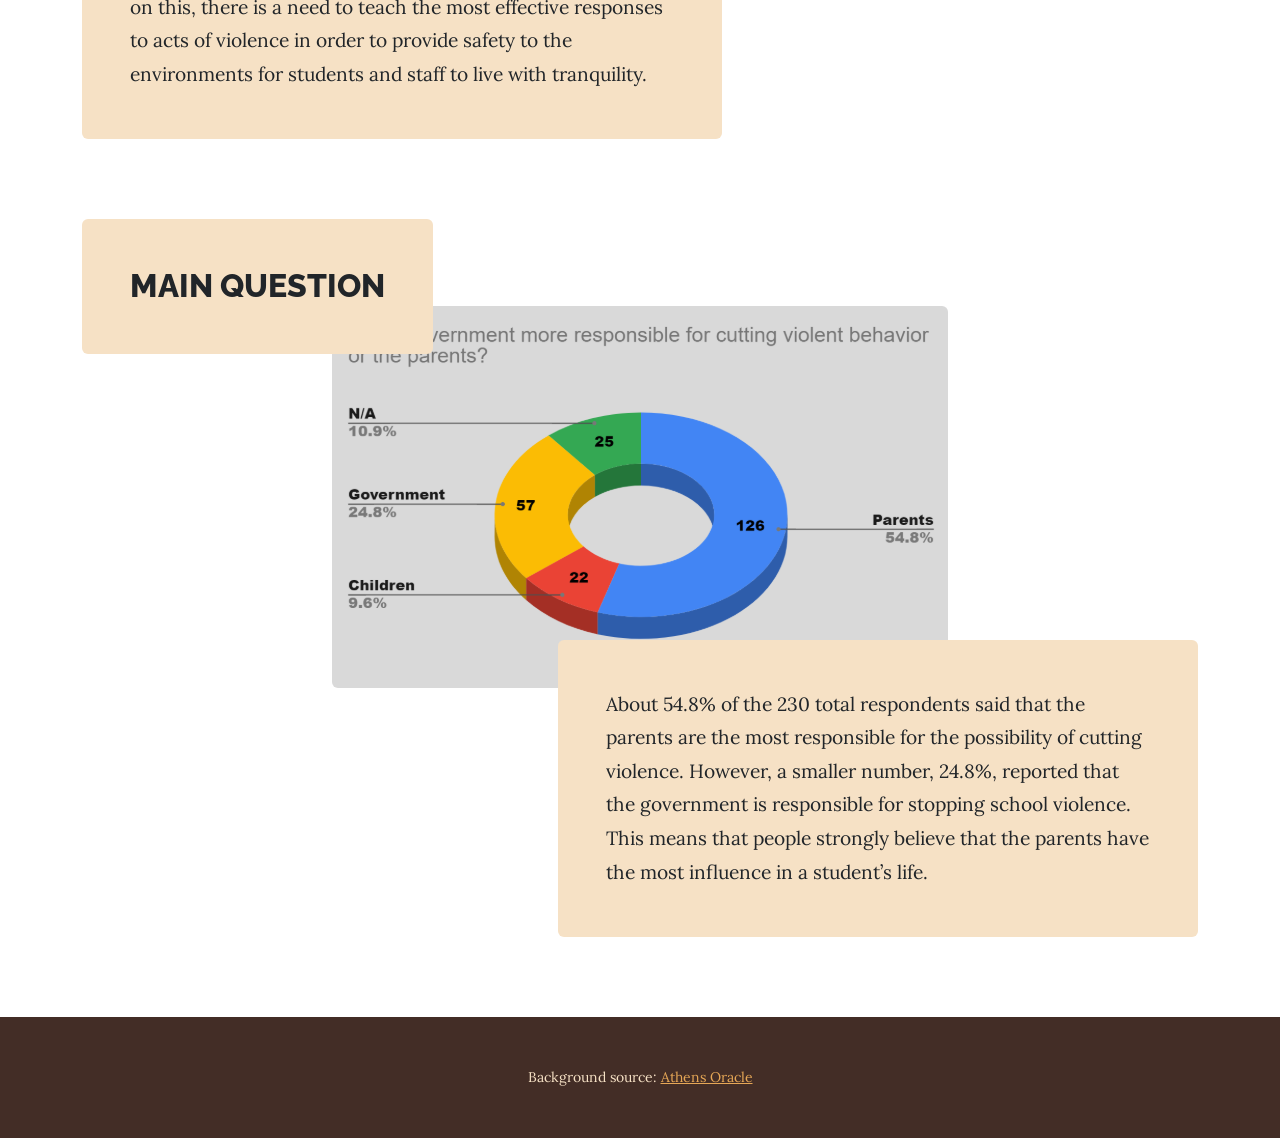
<file: research.html>
<!DOCTYPE html>
<html lang="en">
    <head>
        <meta charset="utf-8" />
        <meta name="viewport" content="width=device-width, initial-scale=1, shrink-to-fit=no" />
        <meta name="description" content="" />
        <meta name="author" content="" />
        <title>Fight Against Violence in NYC Schools</title>
        <link rel="icon" type="image/x-icon" href="assets/favicon.ico" />
        <!-- Google fonts-->
        <link href="https://fonts.googleapis.com/css?family=Raleway:100,100i,200,200i,300,300i,400,400i,500,500i,600,600i,700,700i,800,800i,900,900i" rel="stylesheet" />
        <link href="https://fonts.googleapis.com/css?family=Lora:400,400i,700,700i" rel="stylesheet" />
        <!-- Core theme CSS (includes Bootstrap)-->
        <link href="css/styles.css" rel="stylesheet" />
    </head>
    <body>
        <nav class="navbar navbar-expand-lg navbar-dark py-lg-4" id="mainNav">
            <div class="container">
                <a class="navbar-brand text-uppercase fw-bold d-lg-none" href="index.html">School Violence</a>
                <button class="navbar-toggler" type="button" data-bs-toggle="collapse" data-bs-target="#navbarSupportedContent" aria-controls="navbarSupportedContent" aria-expanded="false" aria-label="Toggle navigation"><span class="navbar-toggler-icon"></span></button>
                <div class="collapse navbar-collapse" id="navbarSupportedContent">
                    <ul class="navbar-nav mx-auto">
                        <li class="nav-item px-lg-4"><a class="nav-link text-uppercase" href="index.html">Home</a></li>
                        <li class="nav-item px-lg-4"><a class="nav-link text-uppercase" href="research.html">Research</a></li>
                        <li class="nav-item px-lg-4"><a class="nav-link text-uppercase" href="resources.html">Resources</a></li>
                        <li class="nav-item px-lg-4"><a class="nav-link text-uppercase" href="about-us.html">About Us</a></li>
                    </ul>
                </div>
            </div>
        </nav>
        <h1 class="site-heading text-center text-faded d-lg-block">
            <span class="site-heading-upper text-primary mb-3">Violence Prevention in NYC Schools</span>
            <span class="site-heading-lower">Mediation Today Keeps Violence At Bay</span>
        </h1>

        <div class="container">
                <div class="intro">
                    <div class="left-0 text-center bg-faded p-5 rounded">
                        <h2 class="section-heading mb-4">
                            <span class="section-heading-upper">Field Research</span>
                        </h2>
                        <p class="mb-3">We conducted a field research by creating a survey with questions related to people's understanding and views on violence in the schools. In order to get the best results, we picked people who were of high school age or older, who we thought were in school, just graduated or had some sort of prior knowledge. Our sample focused on parents, students, and teachers because they are the biggest part of schools and most affected by the violence.</p>
                        <p>In total, we distributed 230 surveys. We noticed that the majority of our sample, 106 respondents, didn't know any of the current laws and programs that attempt to prevent immoral behavio.</p>
                    </div>
                </div>
            </div>

        <section class="page-section">
            <div class="container">
                <div class="product-item">
                    <div class="product-item-title d-flex">
                        <div class="bg-faded p-5 d-flex ms-auto rounded">
                            <h2 class="section-heading mb-0">
                                <span class="section-heading-upper">A Call to Action?</span>
                                <!-- <span class="section-heading-lower">Coffees & Teas</span> -->
                            </h2>
                        </div>
                    </div>
                    <img class="product-item-img mx-auto d-flex rounded img-fluid mb-3 mb-lg-0" src="assets/img/behavior.png" alt="..." />
                    <div class="product-item-description d-flex me-auto">
                        <div class="bg-faded p-5 rounded"><p class="mb-0">This chart shows how people tend to react when they see acts of violence. According to the results, 37.4% of people tend to leave the scene in fear of getting in trouble or not wanting to be harmed in any way. Some people, 28.3%, follow normal procedures taught to them in school and possibly at home which is to inform an adult and not get engaged. Based on this, there is a need to teach the most effective responses to acts of violence in order to provide safety to the environments for students and staff to live with tranquility.</p></div>
                    </div>
                </div>
            </div>
        </section>
        <section class="page-section">
            <div class="container">
                <div class="product-item">
                    <div class="product-item-title d-flex">
                        <div class="bg-faded p-5 d-flex me-auto rounded">
                            <h2 class="section-heading mb-0">
                                <span class="section-heading-upper">Main Question</span>
                                <!-- <span class="section-heading-lower">Bakery & Kitchen</span> -->
                            </h2>
                        </div>
                    </div>
                    <img class="product-item-img mx-auto d-flex rounded img-fluid mb-3 mb-lg-0" src="assets/img/knowledge-gap.png" alt="..." />
                    <div class="product-item-description d-flex ms-auto">
                        <div class="bg-faded p-5 rounded"><p class="mb-0">About 54.8% of the 230 total respondents said that the parents are the most responsible for the possibility of cutting violence. However, a smaller number, 24.8%, reported that the government is responsible for stopping school violence. This means that people strongly believe that the parents have the most influence in a student’s life.</p></div>
                    </div>
                </div>
            </div>
        </section>
        <!-- <section class="page-section">
            <div class="container">
                <div class="product-item">
                    <div class="product-item-title d-flex">
                        <div class="bg-faded p-5 d-flex ms-auto rounded">
                            <h2 class="section-heading mb-0">
                                <span class="section-heading-upper">From Around the World</span>
                                <span class="section-heading-lower">Bulk Speciality Blends</span>
                            </h2>
                        </div>
                    </div>
                    <img class="product-item-img mx-auto d-flex rounded img-fluid mb-3 mb-lg-0" src="assets/img/products-03.jpg" alt="..." />
                    <div class="product-item-description d-flex me-auto">
                        <div class="bg-faded p-5 rounded"><p class="mb-0">Travelling the world for the very best quality coffee is something take pride in. When you visit us, you'll always find new blends from around the world, mainly from regions in Central and South America. We sell our blends in smaller to large bulk quantities. Please visit us in person for more details.</p></div>
                    </div>
                </div>
            </div>
        </section> -->
        <footer class="footer text-faded text-center py-5">
            <div class="container"><p class="m-0 small">Background source: <a href="https://athensoracle.com/wp-content/uploads/2025/10/4.jpg">Athens Oracle</a></p></div>
        </footer>
        <!-- Bootstrap core JS-->
        <script src="https://cdn.jsdelivr.net/npm/bootstrap@5.2.3/dist/js/bootstrap.bundle.min.js"></script>
        <!-- Core theme JS-->
        <script src="js/scripts.js"></script>
    </body>
</html>
</file>
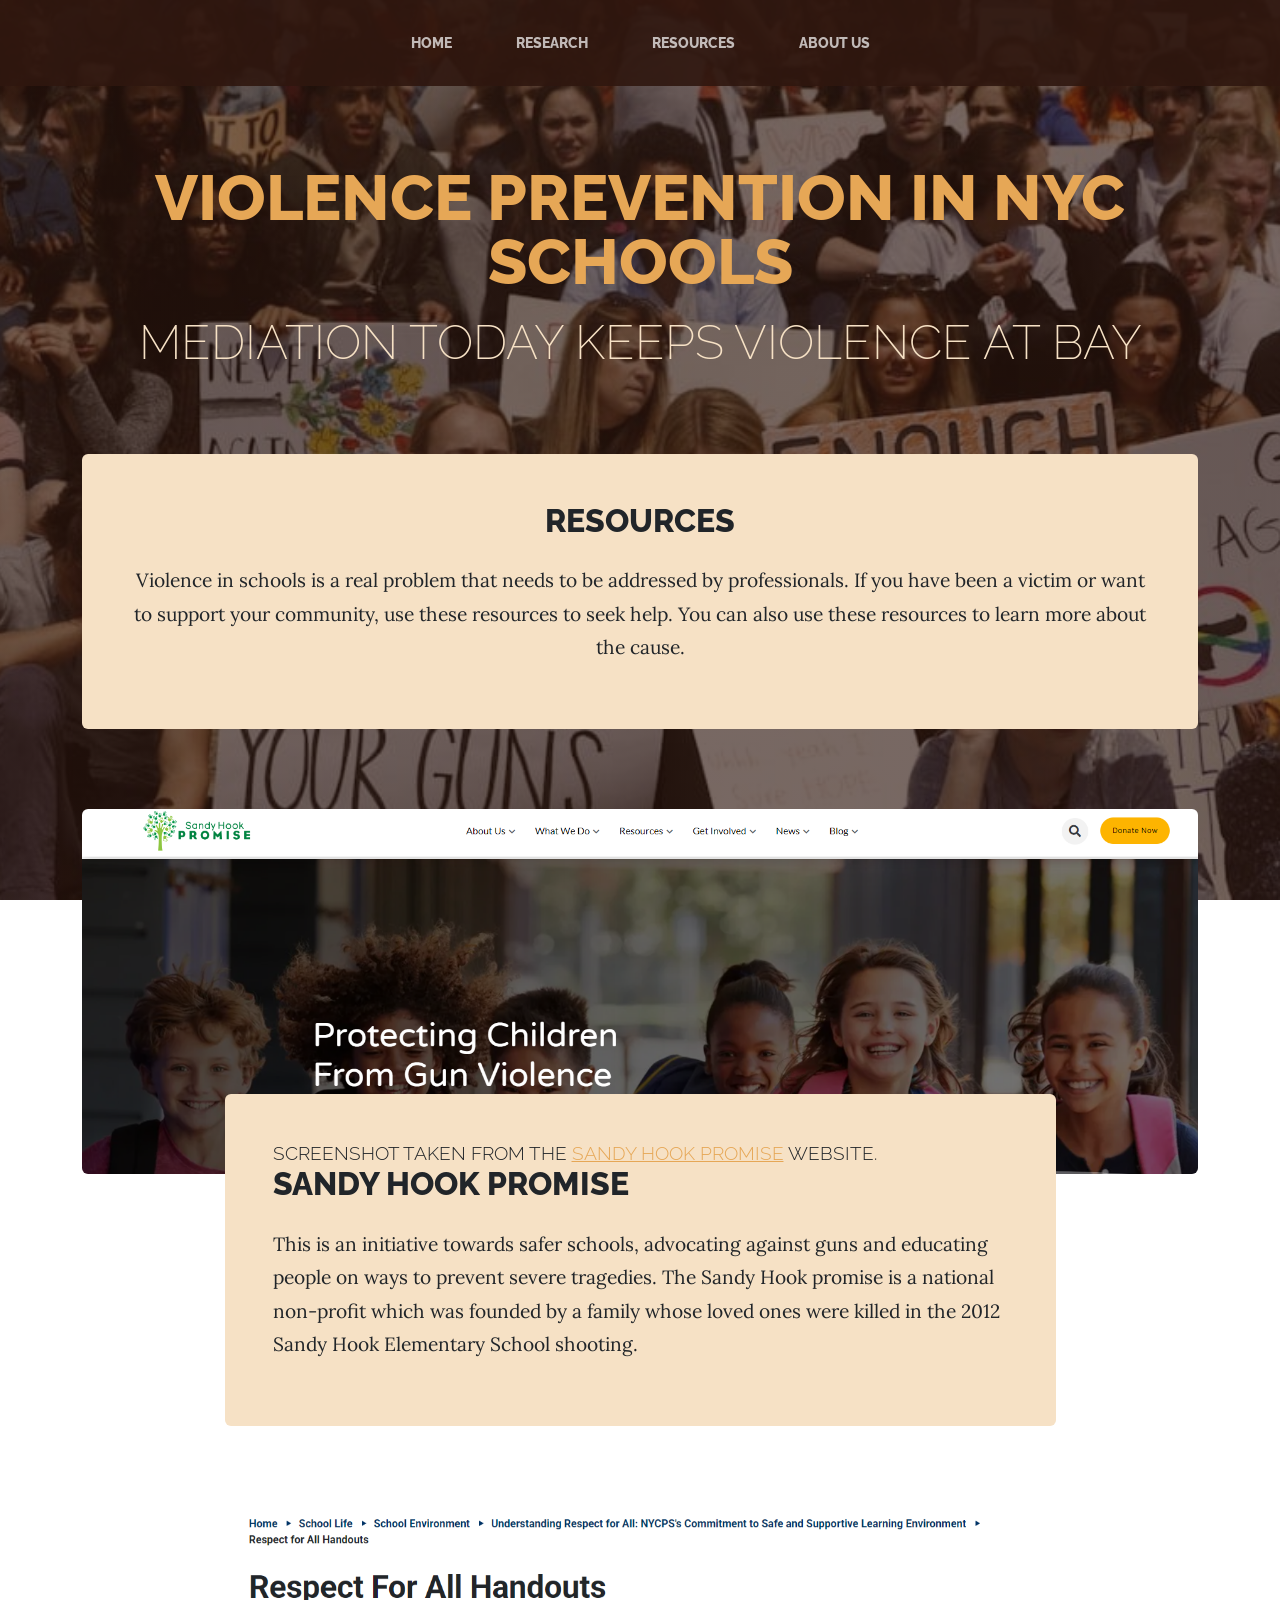
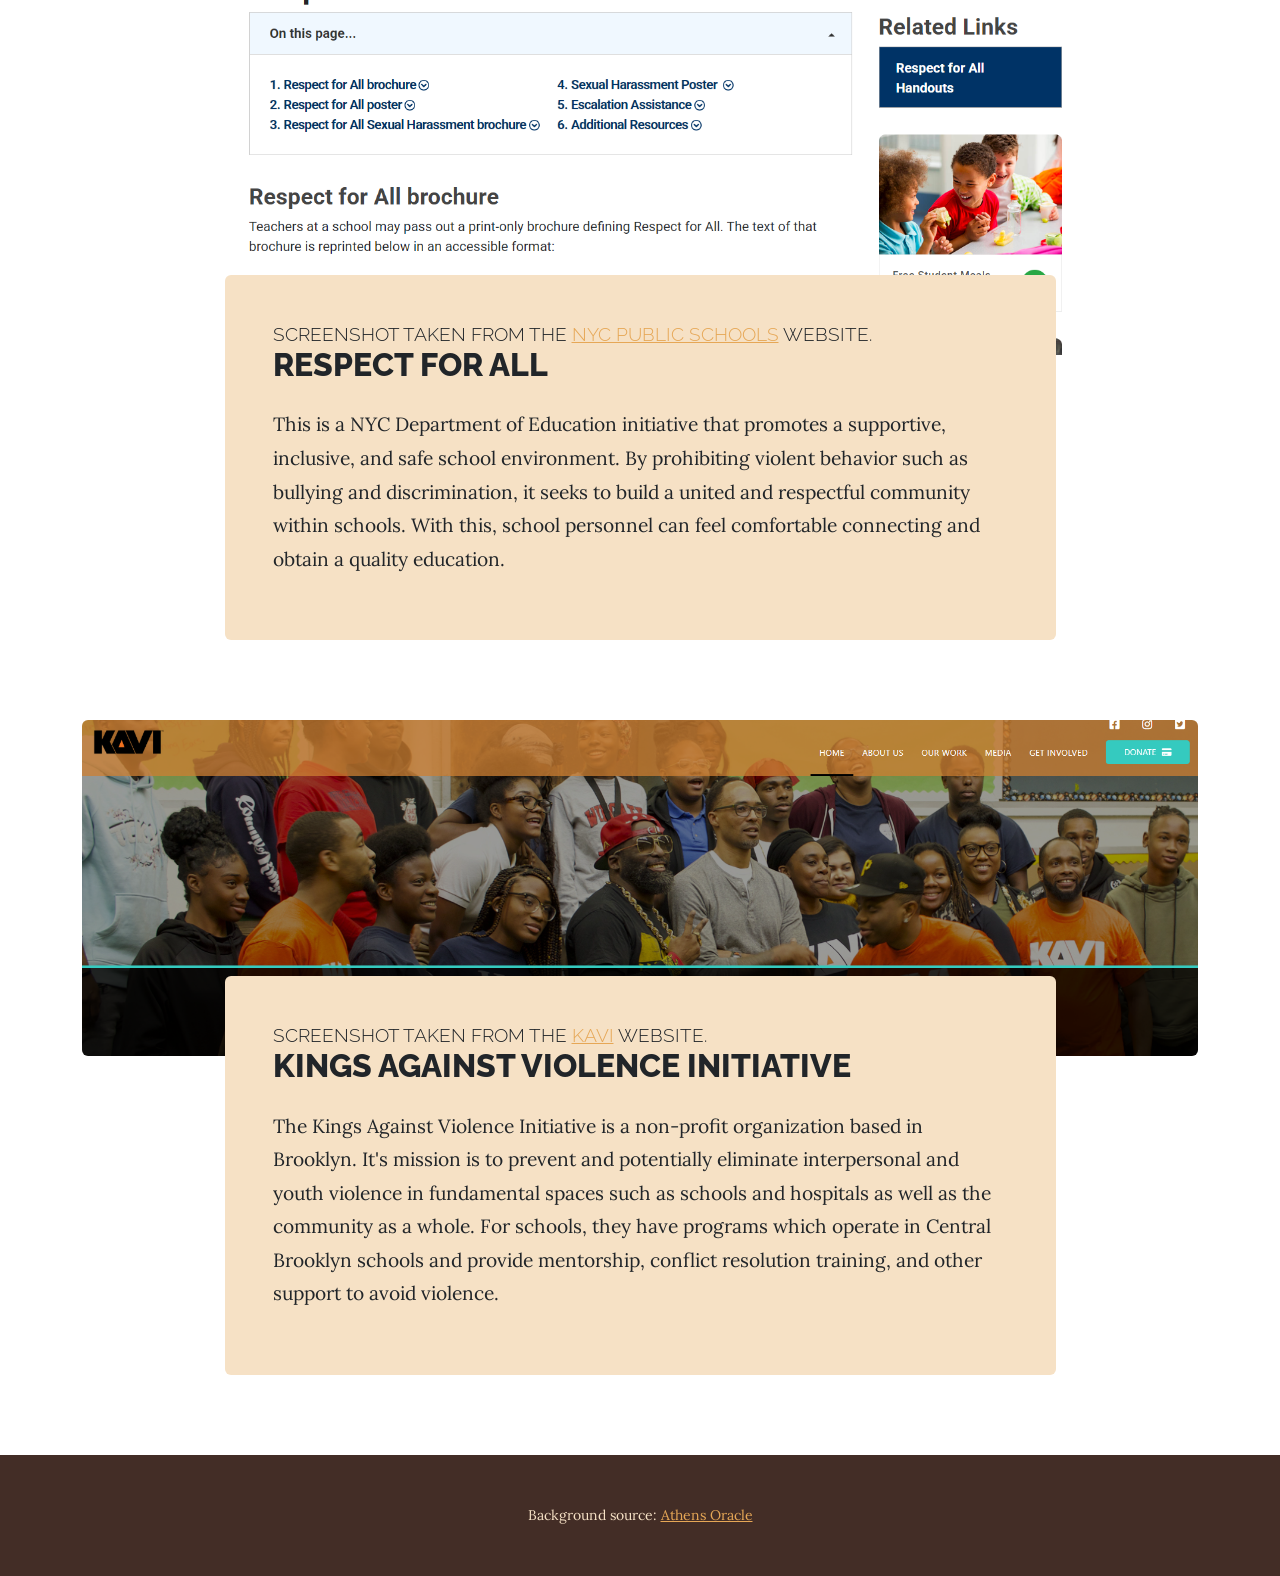
<file: resources.html>
<!DOCTYPE html>
<html lang="en">
    <head>
        <meta charset="utf-8" />
        <meta name="viewport" content="width=device-width, initial-scale=1, shrink-to-fit=no" />
        <meta name="description" content="" />
        <meta name="author" content="" />
        <title>Fight Against Violence in NYC Schools</title>
        <link rel="icon" type="image/x-icon" href="assets/favicon.ico" />
        <!-- Google fonts-->
        <link href="https://fonts.googleapis.com/css?family=Raleway:100,100i,200,200i,300,300i,400,400i,500,500i,600,600i,700,700i,800,800i,900,900i" rel="stylesheet" />
        <link href="https://fonts.googleapis.com/css?family=Lora:400,400i,700,700i" rel="stylesheet" />
        <!-- Core theme CSS (includes Bootstrap)-->
        <link href="css/styles.css" rel="stylesheet" />
    </head>
    <body>
        <nav class="navbar navbar-expand-lg navbar-dark py-lg-4" id="mainNav">
            <div class="container">
                <a class="navbar-brand text-uppercase fw-bold d-lg-none" href="index.html">School Violence</a>
                <button class="navbar-toggler" type="button" data-bs-toggle="collapse" data-bs-target="#navbarSupportedContent" aria-controls="navbarSupportedContent" aria-expanded="false" aria-label="Toggle navigation"><span class="navbar-toggler-icon"></span></button>
                <div class="collapse navbar-collapse" id="navbarSupportedContent">
                    <ul class="navbar-nav mx-auto">
                        <li class="nav-item px-lg-4"><a class="nav-link text-uppercase" href="index.html">Home</a></li>
                        <li class="nav-item px-lg-4"><a class="nav-link text-uppercase" href="research.html">Research</a></li>
                        <li class="nav-item px-lg-4"><a class="nav-link text-uppercase" href="resources.html">Resources</a></li>
                        <li class="nav-item px-lg-4"><a class="nav-link text-uppercase" href="about-us.html">About Us</a></li>
                    </ul>
                </div>
            </div>
        </nav>

        <h1 class="site-heading text-center text-faded d-lg-block">
            <span class="site-heading-upper text-primary mb-3">Violence Prevention in NYC Schools</span>
            <span class="site-heading-lower">Mediation Today Keeps Violence At Bay</span>
        </h1>

        <div class="container">
                <div class="intro">
                    <div class="left-0 text-center bg-faded p-5 rounded">
                        <h2 class="section-heading mb-4">
                            <span class="section-heading-upper">Resources</span>
                        </h2>
                        <p class="mb-3">Violence in schools is a real problem that needs to be addressed by professionals. If you have been a victim or want to support your community, use these resources to seek help. You can also use these resources to learn more about the cause.</p>
                    </div>
                </div>
            </div>

        <section class="page-section about-heading">
            <div class="container">
                <img class="img-fluid rounded about-heading-img mb-3 mb-lg-0" src="assets/sandy-hook.png" alt="..." />
                <div class="about-heading-content">
                    <div class="row">
                        <div class="col-xl-9 col-lg-10 mx-auto">
                            <div class="bg-faded rounded p-5">
                                <h2 class="section-heading mb-4">
                                    <span class="section-heading-lower">Screenshot taken from the <a href="https://www.sandyhookpromise.org/">Sandy Hook Promise</a> website.</span>
                                    <span class="section-heading-upper">Sandy Hook Promise</span>
                                </h2>
                                <p>This is an initiative towards safer schools, advocating against guns and educating people on ways to prevent severe tragedies. The Sandy Hook promise is a national non-profit which was founded by a family whose loved ones were killed in the 2012 Sandy Hook Elementary School shooting.</p>
                            </div>
                        </div>
                    </div>
                </div>
            </div>
        </section>

        <section class="page-section about-heading">
            <div class="container">
                <img class="img-fluid rounded about-heading-img mb-3 mb-lg-0" src="assets/respect-for-all.png" alt="..." />
                <div class="about-heading-content">
                    <div class="row">
                        <div class="col-xl-9 col-lg-10 mx-auto">
                            <div class="bg-faded rounded p-5">
                                <h2 class="section-heading mb-4">
                                    <span class="section-heading-lower">Screenshot taken from the <a href="https://www.schools.nyc.gov/school-life/school-environment/respect-for-all/respect-for-all-handouts">NYC Public Schools</a> website.</span>
                                    <span class="section-heading-upper">Respect For All</span>

                                </h2>
                                <p>This is a NYC Department of Education initiative that promotes a supportive, inclusive, and safe school environment. By prohibiting violent behavior such as bullying and discrimination, it seeks to build a united and respectful community within schools. With this, school personnel can feel comfortable connecting and obtain a quality education.</p>
                            </div>
                        </div>
                    </div>
                </div>
            </div>
        </section>

        <section class="page-section about-heading">
            <div class="container">
                <img class="img-fluid rounded about-heading-img mb-3 mb-lg-0" src="assets/KAVI.png" alt="..." />
                <div class="about-heading-content">
                    <div class="row">
                        <div class="col-xl-9 col-lg-10 mx-auto">
                            <div class="bg-faded rounded p-5">
                                <h2 class="section-heading mb-4">
                                    <span class="section-heading-lower">Screenshot taken from the <a href="https://kavibrooklyn.org/">KAVI</a> website.</span>
                                    <span class="section-heading-upper">Kings Against Violence Initiative</span>
                                </h2>
                                <p>The Kings Against Violence Initiative is a non-profit organization based in Brooklyn. It's mission is to prevent and potentially eliminate interpersonal and youth violence in fundamental spaces such as schools and hospitals as well as the community as a whole. For schools, they have programs which operate in Central Brooklyn schools and provide mentorship, conflict resolution training, and other support to avoid violence.</p>
                            </div>
                        </div>
                    </div>
                </div>
            </div>
        </section>
        <footer class="footer text-faded text-center py-5">
            <div class="container"><p class="m-0 small">Background source: <a href="https://athensoracle.com/wp-content/uploads/2025/10/4.jpg">Athens Oracle</a></p></div>
        </footer>
        <!-- Bootstrap core JS-->
        <script src="https://cdn.jsdelivr.net/npm/bootstrap@5.2.3/dist/js/bootstrap.bundle.min.js"></script>
        <!-- Core theme JS-->
        <script src="js/scripts.js"></script>
    </body>
</html>
</file>
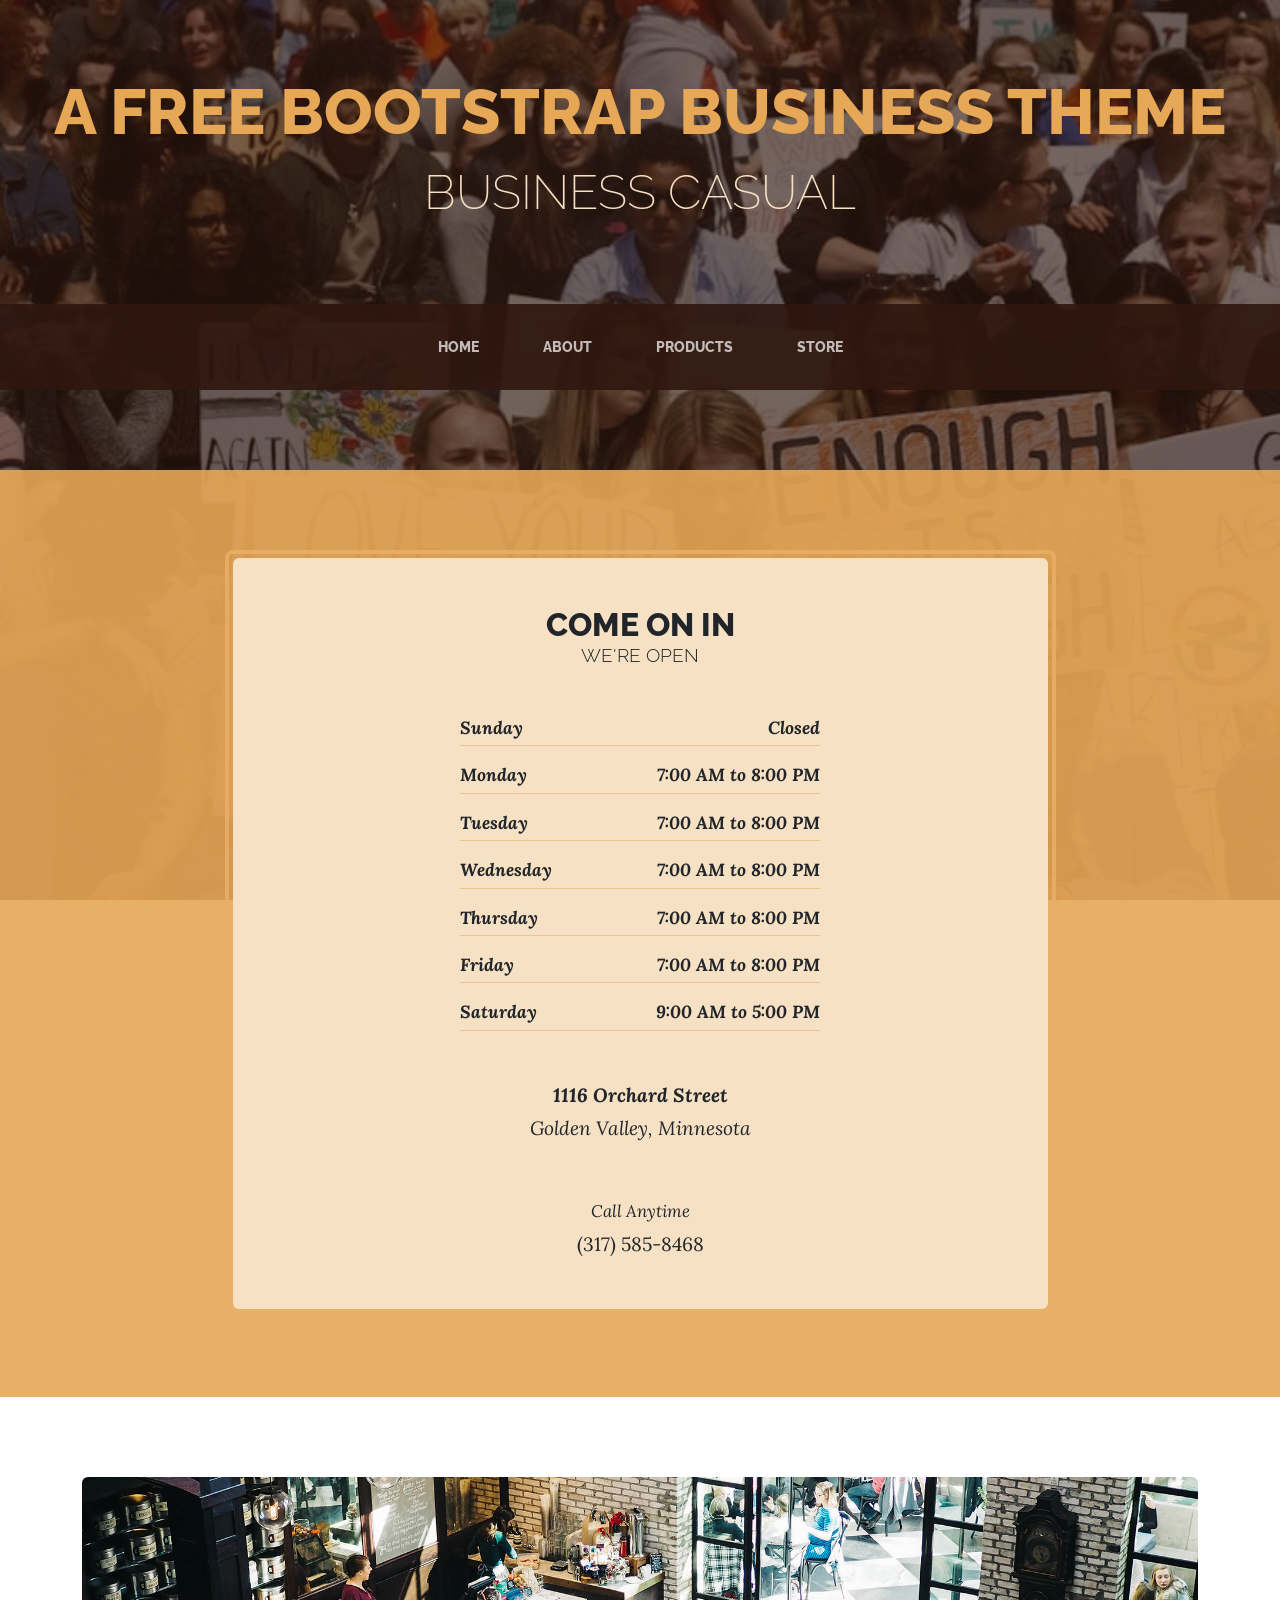
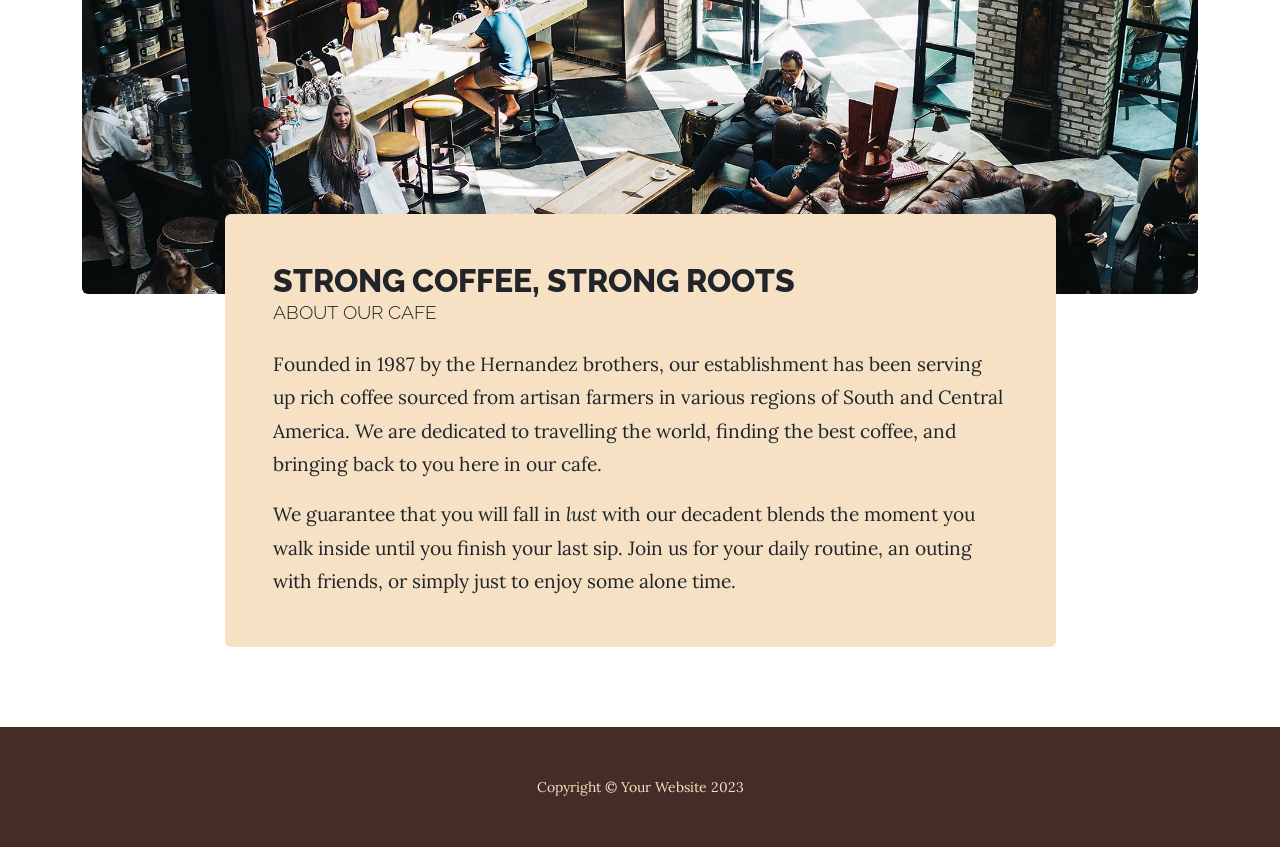
<file: store.html>
<!DOCTYPE html>
<html lang="en">
    <head>
        <meta charset="utf-8" />
        <meta name="viewport" content="width=device-width, initial-scale=1, shrink-to-fit=no" />
        <meta name="description" content="" />
        <meta name="author" content="" />
        <title>Business Casual - Start Bootstrap Theme</title>
        <link rel="icon" type="image/x-icon" href="assets/favicon.ico" />
        <!-- Google fonts-->
        <link href="https://fonts.googleapis.com/css?family=Raleway:100,100i,200,200i,300,300i,400,400i,500,500i,600,600i,700,700i,800,800i,900,900i" rel="stylesheet" />
        <link href="https://fonts.googleapis.com/css?family=Lora:400,400i,700,700i" rel="stylesheet" />
        <!-- Core theme CSS (includes Bootstrap)-->
        <link href="css/styles.css" rel="stylesheet" />
    </head>
    <body>
        <header>
            <h1 class="site-heading text-center text-faded d-none d-lg-block">
                <span class="site-heading-upper text-primary mb-3">A Free Bootstrap Business Theme</span>
                <span class="site-heading-lower">Business Casual</span>
            </h1>
        </header>
        <!-- Navigation-->
        <nav class="navbar navbar-expand-lg navbar-dark py-lg-4" id="mainNav">
            <div class="container">
                <a class="navbar-brand text-uppercase fw-bold d-lg-none" href="index.html">Start Bootstrap</a>
                <button class="navbar-toggler" type="button" data-bs-toggle="collapse" data-bs-target="#navbarSupportedContent" aria-controls="navbarSupportedContent" aria-expanded="false" aria-label="Toggle navigation"><span class="navbar-toggler-icon"></span></button>
                <div class="collapse navbar-collapse" id="navbarSupportedContent">
                    <ul class="navbar-nav mx-auto">
                        <li class="nav-item px-lg-4"><a class="nav-link text-uppercase" href="index.html">Home</a></li>
                        <li class="nav-item px-lg-4"><a class="nav-link text-uppercase" href="about.html">About</a></li>
                        <li class="nav-item px-lg-4"><a class="nav-link text-uppercase" href="products.html">Products</a></li>
                        <li class="nav-item px-lg-4"><a class="nav-link text-uppercase" href="store.html">Store</a></li>
                    </ul>
                </div>
            </div>
        </nav>
        <section class="page-section cta">
            <div class="container">
                <div class="row">
                    <div class="col-xl-9 mx-auto">
                        <div class="cta-inner bg-faded text-center rounded">
                            <h2 class="section-heading mb-5">
                                <span class="section-heading-upper">Come On In</span>
                                <span class="section-heading-lower">We're Open</span>
                            </h2>
                            <ul class="list-unstyled list-hours mb-5 text-left mx-auto">
                                <li class="list-unstyled-item list-hours-item d-flex">
                                    Sunday
                                    <span class="ms-auto">Closed</span>
                                </li>
                                <li class="list-unstyled-item list-hours-item d-flex">
                                    Monday
                                    <span class="ms-auto">7:00 AM to 8:00 PM</span>
                                </li>
                                <li class="list-unstyled-item list-hours-item d-flex">
                                    Tuesday
                                    <span class="ms-auto">7:00 AM to 8:00 PM</span>
                                </li>
                                <li class="list-unstyled-item list-hours-item d-flex">
                                    Wednesday
                                    <span class="ms-auto">7:00 AM to 8:00 PM</span>
                                </li>
                                <li class="list-unstyled-item list-hours-item d-flex">
                                    Thursday
                                    <span class="ms-auto">7:00 AM to 8:00 PM</span>
                                </li>
                                <li class="list-unstyled-item list-hours-item d-flex">
                                    Friday
                                    <span class="ms-auto">7:00 AM to 8:00 PM</span>
                                </li>
                                <li class="list-unstyled-item list-hours-item d-flex">
                                    Saturday
                                    <span class="ms-auto">9:00 AM to 5:00 PM</span>
                                </li>
                            </ul>
                            <p class="address mb-5">
                                <em>
                                    <strong>1116 Orchard Street</strong>
                                    <br />
                                    Golden Valley, Minnesota
                                </em>
                            </p>
                            <p class="mb-0">
                                <small><em>Call Anytime</em></small>
                                <br />
                                (317) 585-8468
                            </p>
                        </div>
                    </div>
                </div>
            </div>
        </section>
        <section class="page-section about-heading">
            <div class="container">
                <img class="img-fluid rounded about-heading-img mb-3 mb-lg-0" src="assets/img/about.jpg" alt="..." />
                <div class="about-heading-content">
                    <div class="row">
                        <div class="col-xl-9 col-lg-10 mx-auto">
                            <div class="bg-faded rounded p-5">
                                <h2 class="section-heading mb-4">
                                    <span class="section-heading-upper">Strong Coffee, Strong Roots</span>
                                    <span class="section-heading-lower">About Our Cafe</span>
                                </h2>
                                <p>Founded in 1987 by the Hernandez brothers, our establishment has been serving up rich coffee sourced from artisan farmers in various regions of South and Central America. We are dedicated to travelling the world, finding the best coffee, and bringing back to you here in our cafe.</p>
                                <p class="mb-0">
                                    We guarantee that you will fall in
                                    <em>lust</em>
                                    with our decadent blends the moment you walk inside until you finish your last sip. Join us for your daily routine, an outing with friends, or simply just to enjoy some alone time.
                                </p>
                            </div>
                        </div>
                    </div>
                </div>
            </div>
        </section>
        <footer class="footer text-faded text-center py-5">
            <div class="container"><p class="m-0 small">Copyright &copy; Your Website 2023</p></div>
        </footer>
        <!-- Bootstrap core JS-->
        <script src="https://cdn.jsdelivr.net/npm/bootstrap@5.2.3/dist/js/bootstrap.bundle.min.js"></script>
        <!-- Core theme JS-->
        <script src="js/scripts.js"></script>
    </body>
</html>
</file>
